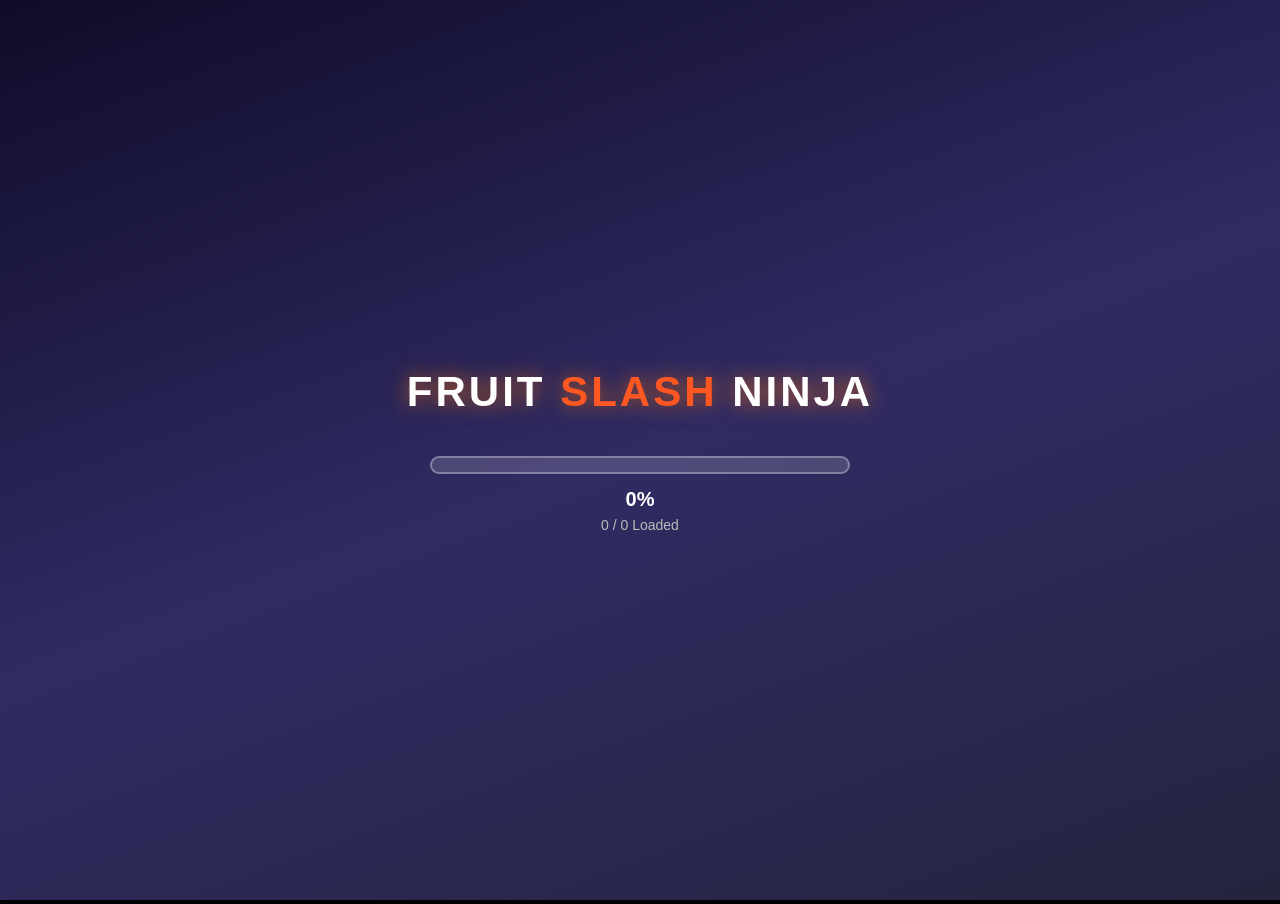
<file: index.html>
<!DOCTYPE html>
<html lang="en">
<head>
<meta charset="UTF-8">
<title>Fruit Slash Ninja</title>
<meta name="viewport" content="width=device-width, initial-scale=1, maximum-scale=1, user-scalable=no, viewport-fit=cover">
<link rel="stylesheet" href="style.css">
</head>
<body>

<canvas id="game-canvas"></canvas>

<!-- LOADING SCREEN -->
<div id="loading-screen" class="screen">
  <div class="loading-logo">FRUIT <span>SLASH</span> NINJA</div>
  <div class="loading-bar-bg"><div id="loading-progress-bar" class="loading-bar-fill"></div></div>
  <div id="loading-progress-text" class="loading-percent">0%</div>
  <div id="loading-count-text" class="loading-count">0 / 0 Loaded</div>
</div>

<!-- MAIN MENU -->
<div id="menu-screen" class="screen hidden">
  <div class="menu-title">FRUIT <span>SLASH</span> NINJA</div>
  <div class="menu-buttons">
    <button id="btn-play" class="menu-btn primary">PLAY</button>
    <button id="btn-shop" class="menu-btn">SHOP</button>
    <button id="btn-achievements" class="menu-btn">ACHIEVEMENTS</button>
    <button id="btn-settings" class="menu-btn">SETTINGS</button>
  </div>
</div>

<!-- SHOP -->
<div id="shop-screen" class="screen hidden">
  <div class="panel-header">
    <button id="shop-back" class="back-btn">&#8592;</button>
    <div class="panel-title">SHOP</div>
    <div id="shop-coins-text" class="panel-coins">0</div>
  </div>
  <div class="shop-tabs">
    <button id="shop-tab-swords" class="shop-tab active">SWORDS</button>
    <button id="shop-tab-backgrounds" class="shop-tab">BACKGROUNDS</button>
  </div>
  <div id="shop-items" class="shop-grid"></div>
</div>

<!-- ACHIEVEMENTS -->
<div id="achievements-screen" class="screen hidden">
  <div class="panel-header">
    <button id="achievements-back" class="back-btn">&#8592;</button>
    <div class="panel-title">ACHIEVEMENTS</div>
    <div></div>
  </div>
  <div id="achievements-list" class="achievements-list"></div>
</div>

<!-- SETTINGS -->
<div id="settings-screen" class="screen hidden">
  <div class="panel-header">
    <button id="settings-back" class="back-btn">&#8592;</button>
    <div class="panel-title">SETTINGS</div>
    <div></div>
  </div>
  <div class="settings-list">
    <div class="settings-row"><span>Sound</span><button id="toggle-sound" class="toggle-btn on">ON</button></div>
    <div class="settings-row"><span>Music</span><button id="toggle-music" class="toggle-btn on">ON</button></div>
    <div class="settings-row"><span>Vibration</span><button id="toggle-vibration" class="toggle-btn on">ON</button></div>
  </div>
</div>

<!-- HUD -->
<div id="hud-screen" class="screen hidden">
  <div class="hud-top-left">
    <div class="hud-score">SCORE: <span id="hud-score">0</span></div>
    <div class="hud-combo" id="hud-combo"></div>
  </div>
  <div class="hud-top-right">
    <div class="hud-coins">COINS: <span id="hud-coins">0</span></div>
    <div class="hud-lives" id="hud-lives">❤❤❤</div>
    <button id="btn-pause" class="pause-btn">II</button>
  </div>
</div>

<!-- PAUSE -->
<div id="pause-screen" class="screen hidden overlay">
  <div class="pause-panel">
    <div class="pause-title">PAUSED</div>
    <button id="pause-resume" class="menu-btn primary">RESUME</button>
    <button id="pause-restart" class="menu-btn">RESTART</button>
    <button id="pause-quit" class="menu-btn">QUIT</button>
  </div>
</div>

<!-- GAME OVER -->
<div id="gameover-screen" class="screen hidden overlay">
  <div class="gameover-panel">
    <div class="gameover-title">GAME OVER</div>
    <div class="gameover-stat">Final Score: <span id="gameover-final-score">0</span></div>
    <div class="gameover-stat">Best Score: <span id="gameover-best-score">0</span></div>
    <div class="gameover-stat">Coins Earned: <span id="gameover-coins-earned">0</span></div>
    <button id="gameover-again" class="menu-btn primary">PLAY AGAIN</button>
    <button id="gameover-menu" class="menu-btn">MAIN MENU</button>
  </div>
</div>

<!-- ACHIEVEMENT POPUP -->
<div id="achievement-popup" class="achievement-popup hidden">
  <div class="ach-popup-icon">★</div>
  <div class="ach-popup-text">
    <div class="ach-popup-title">ACHIEVEMENT UNLOCKED</div>
    <div class="ach-popup-name">Name</div>
    <div class="ach-popup-desc">Desc</div>
  </div>
</div>

<!-- LEVEL UP POPUP -->
<div id="levelup-popup" class="levelup-popup hidden">
  <div class="levelup-text">LEVEL UP!</div>
</div>

<script src="script.js"></script>
</body>
</html>
</file>
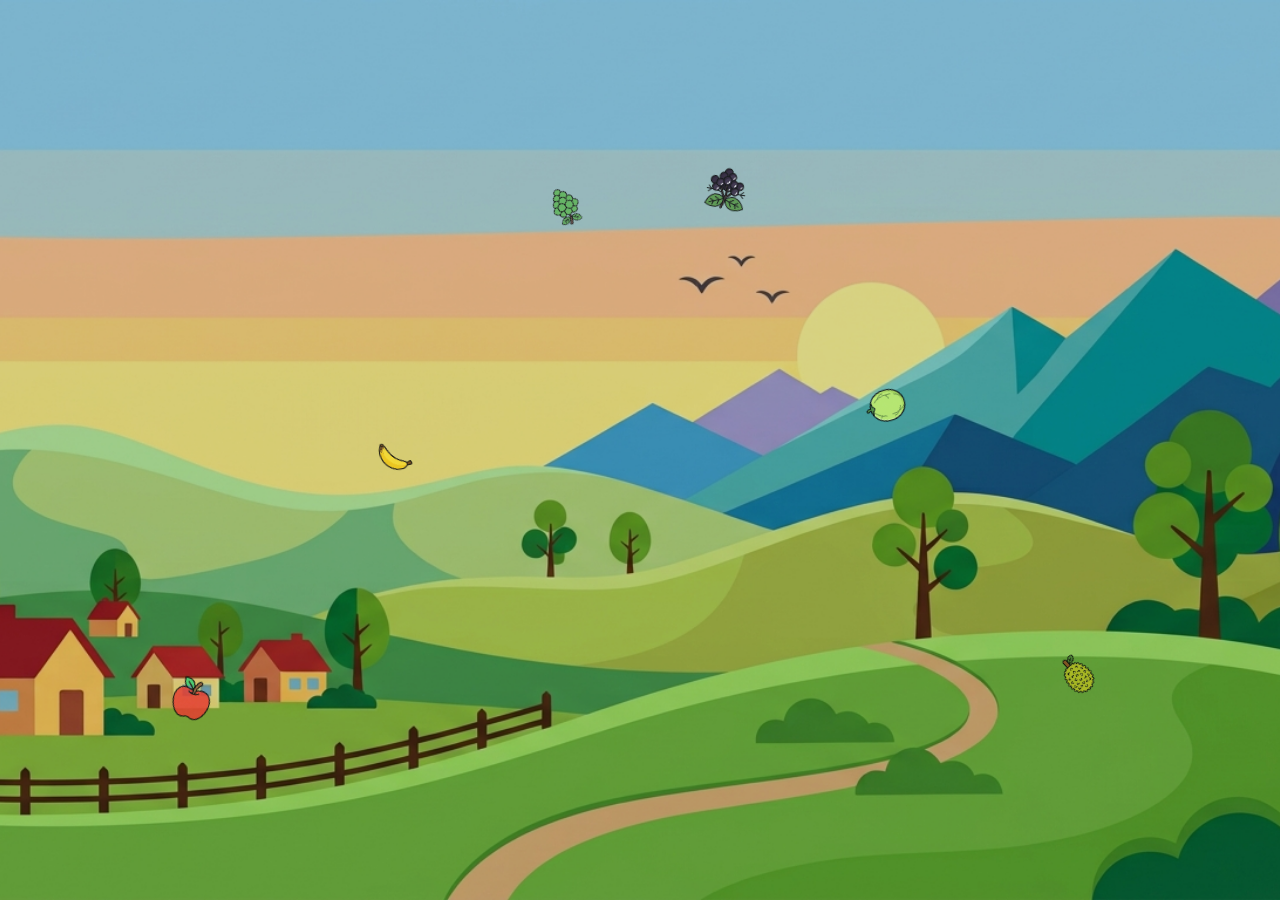
<file: gemini-code-1782960193787.html>
<!DOCTYPE html>
<html lang="en">
<head>
    <meta charset="UTF-8">
    <meta name="viewport" content="width=device-width, initial-scale=1.0, maximum-scale=1.0, user-scalable=no, viewport-fit=cover">
    <title>Fruit Cut Master</title>
    
    <meta name="theme-color" content="#121212">
    <meta name="apple-mobile-web-app-capable" content="yes">
    <meta name="apple-mobile-web-app-status-bar-style" content="black-translucent">
    <meta name="apple-mobile-web-app-title" content="Fruit Cut Master">
    <meta name="mobile-web-app-capable" content="yes">
    <link rel="manifest" href="manifest.json">
    
    <link rel="preconnect" href="https://api.crazygames.com">

    <link rel="stylesheet" href="style.css">

    <link rel="preload" as="image" href="assets/bg/morning.jpeg">
    <link rel="preload" as="image" href="assets/bg/evening.jpeg">
    <link rel="preload" as="image" href="assets/bg/evening02.jpeg">
    <link rel="preload" as="image" href="assets/bg/night.jpeg">
    <link rel="preload" as="image" href="assets/bg/ocean.jpeg">
    <link rel="preload" as="image" href="assets/bg/space.jpeg">
    <link rel="preload" as="image" href="assets/bg/golden.jpeg">
    <link rel="preload" as="image" href="assets/bg/minimal.jpeg">

    <link rel="preload" as="image" href="assets/fruites/apple.png">
    <link rel="preload" as="image" href="assets/fruites/banana.png">
    <link rel="preload" as="image" href="assets/fruites/grapes.png">
    <link rel="preload" as="image" href="assets/fruites/black_grapes.png">
    <link rel="preload" as="image" href="assets/fruites/green01.png">
    <link rel="preload" as="image" href="assets/fruites/jackfruite.png">
    <link rel="preload" as="image" href="assets/fruites/kiwi.png">
    <link rel="preload" as="image" href="assets/fruites/lemon.png">
    <link rel="preload" as="image" href="assets/fruites/muskmelon.png">
    <link rel="preload" as="image" href="assets/fruites/tomato.png">

    <link rel="preload" as="image" href="assets/special/apple.png">
    <link rel="preload" as="image" href="assets/special/banana.png">
    <link rel="preload" as="image" href="assets/special/coconut.png">
    <link rel="preload" as="image" href="assets/special/kiwi.png">
    <link rel="preload" as="image" href="assets/special/pear.png">
    <link rel="preload" as="image" href="assets/special/potato.png">
    <link rel="preload" as="image" href="assets/special/watermelon.png">

    <link rel="preload" as="image" href="assets/sword/clasic.png">
    <link rel="preload" as="image" href="assets/sword/fire.png">
    <link rel="preload" as="image" href="assets/sword/golden.png">
    <link rel="preload" as="image" href="assets/sword/rainbow.png">
    <link rel="preload" as="image" href="assets/sword/shadow.png">

    <link rel="preload" as="image" href="assets/splash/fire.png">
    <link rel="preload" as="image" href="assets/splash/electric.png">
    <link rel="preload" as="image" href="assets/splash/golden.png">
    <link rel="preload" as="image" href="assets/splash/ice.png">
    <link rel="preload" as="image" href="assets/splash/rainbow.png">

    <style>
        body, html {
            margin: 0;
            padding: 0;
            width: 100%;
            height: 100%;
            overflow: hidden;
            position: fixed;
            touch-action: none;
            -webkit-user-select: none;
            user-select: none;
            -webkit-touch-callout: none;
            -webkit-tap-highlight-color: transparent;
        }
        img {
            -webkit-user-drag: none;
            user-drag: none;
        }
        .hidden {
            display: none !important;
        }
    </style>
</head>
<body>

    <canvas id="game-canvas" width="100" height="100" oncontextmenu="return false;"></canvas>

    <div id="particle-layer" class="ui-layer"></div>
    <div id="effects-layer" class="ui-layer"></div>
    <div id="coin-animation-container" class="ui-layer"></div>

    <section id="loading-screen" class="screen-overlay">
        <div class="loading-wrapper">
            <div id="logo-container">
                <h1 class="game-logo">FRUIT CUT<br><span>MASTER</span></h1>
            </div>
            <div class="progress-container">
                <div id="progress-bar" style="width: 0%;"></div>
            </div>
            <div class="loading-stats">
                <span id="loading-percentage">0%</span>
                <span id="asset-count">0 / 35 Loaded</span>
            </div>
        </div>
    </section>

    <section id="main-menu" class="screen-overlay hidden">
        <div class="menu-wrapper">
            <h1 class="menu-title">FRUIT CUT MASTER</h1>
            <div class="menu-buttons">
                <button id="btn-start" class="btn btn-primary">PLAY GAME</button>
                <button id="btn-shop" class="btn btn-secondary">SHOP</button>
                <button id="btn-achievements" class="btn btn-secondary">ACHIEVEMENTS</button>
                <button id="btn-settings" class="btn btn-icon">SETTINGS</button>
            </div>
        </div>
    </section>

    <section id="gameplay-hud" class="ui-layer hidden">
        <div class="hud-top-left">
            <div class="hud-stat score-container">SCORE: <span id="hud-score">0</span></div>
            <div id="combo-container" class="combo-pop hidden">COMBO x<span id="hud-combo">0</span></div>
        </div>
        <div class="hud-top-right">
            <div class="hud-stat coin-counter">COINS: <span id="hud-coins">0</span></div>
            <div id="lives-container" class="lives-display">
                <div class="life-heart active" data-life="1"></div>
                <div class="life-heart active" data-life="2"></div>
                <div class="life-heart active" data-life="3"></div>
            </div>
            <button id="btn-pause" class="btn-pause-hud">||</button>
        </div>
    </section>

    <div id="modal-shop" class="modal-overlay hidden">
        <div class="modal-content">
            <button id="btn-close-shop" class="btn-close">&times;</button>
            <h2>DOJO SHOP</h2>
            <div class="shop-tabs">
                <button class="tab-btn active" data-tab="swords">SWORDS</button>
                <button class="tab-btn" data-tab="backgrounds">BACKGROUNDS</button>
            </div>
            <div class="shop-grid" id="shop-items-container">
                </div>
        </div>
    </div>

    <div id="modal-achievements" class="modal-overlay hidden">
        <div class="modal-content">
            <button id="btn-close-achievements" class="btn-close">&times;</button>
            <h2>ACHIEVEMENTS</h2>
            <div class="achievements-list" id="achievements-container">
                </div>
        </div>
    </div>

    <div id="modal-settings" class="modal-overlay hidden">
        <div class="modal-content text-center">
            <button id="btn-close-settings" class="btn-close">&times;</button>
            <h2>SETTINGS</h2>
            <div class="settings-options">
                <div class="setting-row">
                    <label for="setting-sound">SOUND FX</label>
                    <input type="checkbox" id="setting-sound" checked>
                </div>
                <div class="setting-row">
                    <label for="setting-music">MUSIC</label>
                    <input type="checkbox" id="setting-music" checked>
                </div>
                <div class="setting-row">
                    <label for="setting-vibration">VIBRATION</label>
                    <input type="checkbox" id="setting-vibration" checked>
                </div>
            </div>
        </div>
    </div>

    <section id="pause-menu" class="screen-overlay hidden">
        <div class="menu-wrapper card-layout">
            <h2>GAME PAUSED</h2>
            <div class="menu-buttons vertical">
                <button id="btn-resume" class="btn btn-primary">RESUME</button>
                <button id="btn-restart-pause" class="btn btn-secondary">RESTART</button>
                <button id="btn-quit-pause" class="btn btn-danger">QUIT TO MENU</button>
            </div>
        </div>
    </section>

    <section id="game-over-menu" class="screen-overlay hidden">
        <div class="menu-wrapper card-layout">
            <h1 class="game-over-title">GAME OVER</h1>
            <div class="game-over-stats">
                <p>FINAL SCORE: <span id="final-score">0</span></p>
                <p>BEST SCORE: <span id="best-score">0</span></p>
                <p>COINS EARNED: <span id="earned-coins">0</span></p>
            </div>
            <div class="menu-buttons vertical">
                <button id="btn-retry" class="btn btn-primary">PLAY AGAIN</button>
                <button id="btn-quit-gameover" class="btn btn-secondary">MAIN MENU</button>
            </div>
        </div>
    </section>

    <div id="notification-container" class="toast-layer"></div>
    <div id="achievement-popup-container" class="toast-layer"></div>
    <div id="level-up-popup-container" class="toast-layer"></div>

    <script src="https://api.crazygames.com/v2/crazygames-sdk.js"></script>

    <script src="game.js" defer></script>
</body>
</html>
</file>
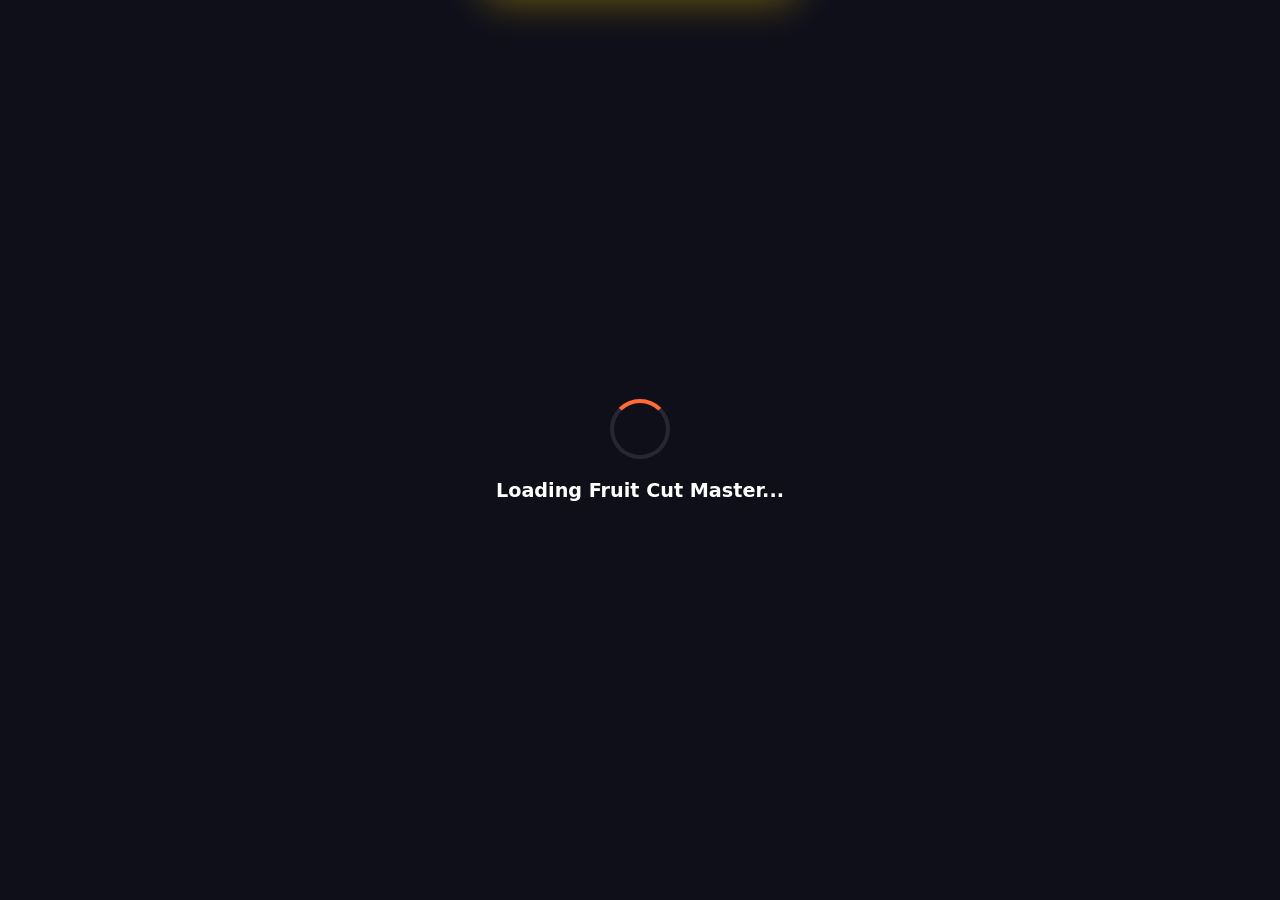
<file: online_viewer_net (2).html>
<!DOCTYPE html>
<html lang="en">
<head>
<meta charset="UTF-8">
<meta name="viewport" content="width=device-width, initial-scale=1.0, user-scalable=no, maximum-scale=1.0">
<title>Fruit Cut Master</title>
<style>
/* ==========================================
   CUSTOM ASSET SECTION
   Replace your PNG/JPG files here
========================================== */
:root {
  --primary: #FF6B35;
  --secondary: #FFD23F;
  --accent: #EE4266;
  --dark: #1A1A2E;
  --darker: #0F0F1A;
  --glass: rgba(255,255,255,0.1);
  --glass-border: rgba(255,255,255,0.2);
  --success: #06D6A0;
  --danger: #EF476F;
  --info: #118AB2;
  --gold: #FFD700;
  --diamond: #00D4FF;
  --rainbow: linear-gradient(90deg, #FF0000, #FF7F00, #FFFF00, #00FF00, #0000FF, #4B0082, #9400D3);
}

* {
  margin: 0; padding: 0; box-sizing: border-box;
  -webkit-tap-highlight-color: transparent;
  user-select: none;
  -webkit-user-select: none;
}

body {
  font-family: 'Segoe UI', system-ui, -apple-system, sans-serif;
  background: var(--darker);
  overflow: hidden;
  width: 100vw;
  height: 100vh;
  touch-action: none;
}

#gameCanvas {
  position: fixed;
  top: 0; left: 0;
  width: 100%; height: 100%;
  z-index: 1;
}

/* Screens */
.screen {
  position: fixed;
  top: 0; left: 0;
  width: 100%; height: 100%;
  z-index: 10;
  display: none;
  flex-direction: column;
  align-items: center;
  justify-content: center;
  padding: 20px;
  overflow-y: auto;
}

.screen.active { display: flex; }

/* Menu Background */
#mainMenu {
  background: linear-gradient(135deg, #1A1A2E 0%, #16213E 50%, #0F3460 100%);
}

/* Floating particles background */
.particles-bg {
  position: fixed;
  top: 0; left: 0;
  width: 100%; height: 100%;
  pointer-events: none;
  z-index: 0;
  overflow: hidden;
}

.particle {
  position: absolute;
  border-radius: 50%;
  animation: floatUp linear infinite;
  opacity: 0.3;
}

@keyframes floatUp {
  0% { transform: translateY(100vh) rotate(0deg); opacity: 0; }
  10% { opacity: 0.3; }
  90% { opacity: 0.3; }
  100% { transform: translateY(-100px) rotate(720deg); opacity: 0; }
}

/* Logo */
.logo-container {
  text-align: center;
  margin-bottom: 30px;
  animation: logoFloat 3s ease-in-out infinite;
}

@keyframes logoFloat {
  0%, 100% { transform: translateY(0); }
  50% { transform: translateY(-10px); }
}

.logo-text {
  font-size: 3em;
  font-weight: 900;
  background: linear-gradient(135deg, var(--primary), var(--secondary), var(--accent));
  -webkit-background-clip: text;
  -webkit-text-fill-color: transparent;
  background-clip: text;
  text-shadow: none;
  filter: drop-shadow(0 4px 8px rgba(0,0,0,0.3));
  letter-spacing: -1px;
}

.logo-subtitle {
  font-size: 1.2em;
  color: rgba(255,255,255,0.7);
  margin-top: 5px;
  font-weight: 600;
  letter-spacing: 3px;
  text-transform: uppercase;
}

/* Glassmorphism Cards */
.glass-card {
  background: var(--glass);
  backdrop-filter: blur(20px);
  -webkit-backdrop-filter: blur(20px);
  border: 1px solid var(--glass-border);
  border-radius: 20px;
  padding: 20px;
  width: 100%;
  max-width: 400px;
  margin-bottom: 15px;
  transition: all 0.3s ease;
}

.glass-card:hover {
  background: rgba(255,255,255,0.15);
  transform: translateY(-2px);
  box-shadow: 0 10px 40px rgba(0,0,0,0.3);
}

/* Buttons */
.btn {
  display: flex;
  align-items: center;
  justify-content: center;
  gap: 12px;
  width: 100%;
  max-width: 350px;
  padding: 16px 30px;
  border: none;
  border-radius: 16px;
  font-size: 1.1em;
  font-weight: 700;
  cursor: pointer;
  transition: all 0.2s ease;
  position: relative;
  overflow: hidden;
  text-transform: uppercase;
  letter-spacing: 1px;
  margin-bottom: 12px;
}

.btn::before {
  content: '';
  position: absolute;
  top: 0; left: -100%;
  width: 100%; height: 100%;
  background: linear-gradient(90deg, transparent, rgba(255,255,255,0.2), transparent);
  transition: left 0.5s;
}

.btn:hover::before { left: 100%; }

.btn:active {
  transform: scale(0.95);
}

.btn-primary {
  background: linear-gradient(135deg, var(--primary), #FF8C42);
  color: white;
  box-shadow: 0 6px 20px rgba(255,107,53,0.4);
}

.btn-primary:hover {
  box-shadow: 0 8px 30px rgba(255,107,53,0.6);
  transform: translateY(-2px);
}

.btn-secondary {
  background: linear-gradient(135deg, var(--info), #0EA5E9);
  color: white;
  box-shadow: 0 6px 20px rgba(17,138,178,0.4);
}

.btn-success {
  background: linear-gradient(135deg, var(--success), #10B981);
  color: white;
  box-shadow: 0 6px 20px rgba(6,214,160,0.4);
}

.btn-warning {
  background: linear-gradient(135deg, var(--secondary), #F59E0B);
  color: var(--dark);
  box-shadow: 0 6px 20px rgba(255,210,63,0.4);
}

.btn-danger {
  background: linear-gradient(135deg, var(--danger), #DC2626);
  color: white;
  box-shadow: 0 6px 20px rgba(239,71,111,0.4);
}

.btn-gold {
  background: linear-gradient(135deg, #FFD700, #FFA500);
  color: var(--dark);
  box-shadow: 0 6px 20px rgba(255,215,0,0.4);
}

.btn-icon {
  font-size: 1.4em;
}

/* HUD */
#hud {
  position: fixed;
  top: 0; left: 0;
  width: 100%;
  padding: 15px 20px;
  display: none;
  justify-content: space-between;
  align-items: flex-start;
  z-index: 20;
  pointer-events: none;
}

#hud.active { display: flex; }

.hud-item {
  background: rgba(0,0,0,0.6);
  backdrop-filter: blur(10px);
  border-radius: 12px;
  padding: 8px 16px;
  color: white;
  font-weight: 700;
  font-size: 1em;
  display: flex;
  align-items: center;
  gap: 8px;
  pointer-events: auto;
}

.hud-left, .hud-right {
  display: flex;
  flex-direction: column;
  gap: 8px;
}

.hud-center {
  text-align: center;
}

.hud-score {
  font-size: 2em;
  font-weight: 900;
  color: var(--secondary);
  text-shadow: 0 2px 10px rgba(255,210,63,0.5);
}

.hud-combo {
  font-size: 1.2em;
  color: var(--accent);
  font-weight: 700;
  animation: comboPulse 0.3s ease;
}

@keyframes comboPulse {
  0% { transform: scale(1.5); }
  100% { transform: scale(1); }
}

.lives-display {
  display: flex;
  gap: 4px;
}

.heart {
  font-size: 1.3em;
  transition: all 0.3s;
}

.heart.lost {
  opacity: 0.3;
  transform: scale(0.8);
}

/* Pause Button */
#pauseBtn {
  position: fixed;
  top: 15px;
  right: 15px;
  width: 44px; height: 44px;
  background: rgba(0,0,0,0.6);
  border: 2px solid rgba(255,255,255,0.3);
  border-radius: 12px;
  color: white;
  font-size: 1.3em;
  cursor: pointer;
  z-index: 25;
  display: none;
  align-items: center;
  justify-content: center;
  transition: all 0.2s;
}

#pauseBtn.active { display: flex; }
#pauseBtn:hover { background: rgba(0,0,0,0.8); transform: scale(1.1); }

/* Combo Popup */
.combo-popup {
  position: fixed;
  top: 50%;
  left: 50%;
  transform: translate(-50%, -50%);
  font-size: 3em;
  font-weight: 900;
  color: var(--secondary);
  text-shadow: 0 0 20px rgba(255,210,63,0.8), 0 4px 8px rgba(0,0,0,0.5);
  z-index: 30;
  pointer-events: none;
  animation: comboAnim 1s ease-out forwards;
}

@keyframes comboAnim {
  0% { transform: translate(-50%, -50%) scale(0.5); opacity: 0; }
  20% { transform: translate(-50%, -50%) scale(1.3); opacity: 1; }
  100% { transform: translate(-50%, -80%) scale(1); opacity: 0; }
}

/* Evolution Popup */
.evolution-popup {
  position: fixed;
  top: 0; left: 0;
  width: 100%; height: 100%;
  background: rgba(0,0,0,0.8);
  display: flex;
  flex-direction: column;
  align-items: center;
  justify-content: center;
  z-index: 50;
  animation: fadeIn 0.5s;
}

@keyframes fadeIn {
  from { opacity: 0; }
  to { opacity: 1; }
}

.evolution-title {
  font-size: 2.5em;
  font-weight: 900;
  background: var(--rainbow);
  -webkit-background-clip: text;
  -webkit-text-fill-color: transparent;
  background-clip: text;
  margin-bottom: 20px;
  animation: rainbowShift 2s linear infinite;
  background-size: 200% 100%;
}

@keyframes rainbowShift {
  0% { background-position: 0% 50%; }
  100% { background-position: 200% 50%; }
}

/* Game Over Screen */
#gameOverScreen {
  background: rgba(0,0,0,0.9);
  backdrop-filter: blur(10px);
}

.game-over-card {
  background: linear-gradient(135deg, rgba(255,107,53,0.2), rgba(238,66,102,0.2));
  border: 2px solid var(--accent);
  border-radius: 24px;
  padding: 30px;
  text-align: center;
  max-width: 380px;
  width: 100%;
  animation: slideUp 0.5s ease;
}

@keyframes slideUp {
  from { transform: translateY(50px); opacity: 0; }
  to { transform: translateY(0); opacity: 1; }
}

.game-over-title {
  font-size: 2.5em;
  font-weight: 900;
  color: var(--accent);
  margin-bottom: 20px;
}

.stat-row {
  display: flex;
  justify-content: space-between;
  padding: 10px 0;
  border-bottom: 1px solid rgba(255,255,255,0.1);
  color: white;
}

.stat-label { color: rgba(255,255,255,0.7); }
.stat-value { font-weight: 700; color: var(--secondary); }

/* Shop */
.shop-tabs {
  display: flex;
  gap: 8px;
  margin-bottom: 20px;
  flex-wrap: wrap;
  justify-content: center;
}

.shop-tab {
  padding: 10px 20px;
  border-radius: 12px;
  background: var(--glass);
  border: 1px solid var(--glass-border);
  color: white;
  font-weight: 600;
  cursor: pointer;
  transition: all 0.2s;
}

.shop-tab.active {
  background: var(--primary);
  border-color: var(--primary);
}

.shop-grid {
  display: grid;
  grid-template-columns: repeat(auto-fill, minmax(150px, 1fr));
  gap: 12px;
  width: 100%;
  max-width: 500px;
  max-height: 50vh;
  overflow-y: auto;
  padding: 10px;
}

.shop-item {
  background: var(--glass);
  border: 2px solid var(--glass-border);
  border-radius: 16px;
  padding: 15px;
  text-align: center;
  cursor: pointer;
  transition: all 0.2s;
}

.shop-item:hover { transform: translateY(-3px); border-color: var(--primary); }
.shop-item.owned { border-color: var(--success); }
.shop-item.equipped { border-color: var(--gold); box-shadow: 0 0 15px rgba(255,215,0,0.3); }

.shop-item-icon { font-size: 2.5em; margin-bottom: 8px; }
.shop-item-name { color: white; font-weight: 700; font-size: 0.9em; margin-bottom: 5px; }
.shop-item-price { color: var(--secondary); font-weight: 700; }

/* Achievements */
.achievements-list {
  width: 100%;
  max-width: 500px;
  max-height: 60vh;
  overflow-y: auto;
  padding: 10px;
}

.achievement-item {
  background: var(--glass);
  border: 1px solid var(--glass-border);
  border-radius: 14px;
  padding: 14px;
  margin-bottom: 10px;
  display: flex;
  align-items: center;
  gap: 12px;
  transition: all 0.2s;
}

.achievement-item.unlocked {
  border-color: var(--gold);
  background: rgba(255,215,0,0.1);
}

.achievement-item.locked { opacity: 0.6; }

.achievement-icon {
  font-size: 2em;
  width: 50px;
  text-align: center;
}

.achievement-info { flex: 1; }
.achievement-name { color: white; font-weight: 700; font-size: 0.95em; }
.achievement-desc { color: rgba(255,255,255,0.6); font-size: 0.8em; margin-top: 3px; }
.achievement-progress { color: var(--secondary); font-size: 0.75em; margin-top: 3px; }

/* Daily Rewards */
.daily-grid {
  display: grid;
  grid-template-columns: repeat(7, 1fr);
  gap: 8px;
  width: 100%;
  max-width: 500px;
  margin: 20px 0;
}

.daily-day {
  background: var(--glass);
  border: 2px solid var(--glass-border);
  border-radius: 12px;
  padding: 10px 5px;
  text-align: center;
  transition: all 0.2s;
}

.daily-day.claimed { border-color: var(--success); background: rgba(6,214,160,0.2); }
.daily-day.today { border-color: var(--gold); background: rgba(255,215,0,0.2); animation: pulse 2s infinite; }
.daily-day.locked { opacity: 0.5; }

@keyframes pulse {
  0%, 100% { box-shadow: 0 0 0 0 rgba(255,215,0,0.4); }
  50% { box-shadow: 0 0 0 8px rgba(255,215,0,0); }
}

.daily-day-num { font-size: 0.7em; color: rgba(255,255,255,0.6); }
.daily-day-reward { font-size: 1.5em; margin: 5px 0; }
.daily-day-coins { font-size: 0.7em; color: var(--secondary); font-weight: 700; }

/* Leaderboard */
.leaderboard-list {
  width: 100%;
  max-width: 400px;
}

.leaderboard-item {
  display: flex;
  align-items: center;
  gap: 12px;
  padding: 12px 16px;
  background: var(--glass);
  border-radius: 12px;
  margin-bottom: 8px;
  color: white;
}

.leaderboard-rank {
  font-size: 1.3em;
  font-weight: 900;
  width: 35px;
  text-align: center;
}

.leaderboard-rank.gold { color: var(--gold); }
.leaderboard-rank.silver { color: #C0C0C0; }
.leaderboard-rank.bronze { color: #CD7F32; }

.leaderboard-name { flex: 1; font-weight: 600; }
.leaderboard-score { color: var(--secondary); font-weight: 700; }

/* Settings */
.settings-list {
  width: 100%;
  max-width: 400px;
}

.setting-item {
  display: flex;
  justify-content: space-between;
  align-items: center;
  padding: 16px;
  background: var(--glass);
  border-radius: 14px;
  margin-bottom: 10px;
  color: white;
}

.setting-label { font-weight: 600; }

.toggle {
  width: 50px; height: 28px;
  background: rgba(255,255,255,0.2);
  border-radius: 14px;
  position: relative;
  cursor: pointer;
  transition: background 0.3s;
}

.toggle.on { background: var(--success); }

.toggle::after {
  content: '';
  position: absolute;
  width: 22px; height: 22px;
  background: white;
  border-radius: 50%;
  top: 3px; left: 3px;
  transition: transform 0.3s;
}

.toggle.on::after { transform: translateX(22px); }

.slider-container {
  display: flex;
  align-items: center;
  gap: 10px;
}

.slider {
  width: 100px;
  height: 6px;
  -webkit-appearance: none;
  appearance: none;
  background: rgba(255,255,255,0.2);
  border-radius: 3px;
  outline: none;
}

.slider::-webkit-slider-thumb {
  -webkit-appearance: none;
  width: 18px; height: 18px;
  background: var(--primary);
  border-radius: 50%;
  cursor: pointer;
}

/* Mode Select */
.mode-grid {
  display: grid;
  grid-template-columns: repeat(2, 1fr);
  gap: 12px;
  width: 100%;
  max-width: 400px;
}

.mode-card {
  background: var(--glass);
  border: 2px solid var(--glass-border);
  border-radius: 18px;
  padding: 20px 15px;
  text-align: center;
  cursor: pointer;
  transition: all 0.3s;
}

.mode-card:hover {
  transform: translateY(-5px);
  border-color: var(--primary);
  box-shadow: 0 10px 30px rgba(255,107,53,0.3);
}

.mode-icon { font-size: 2.5em; margin-bottom: 8px; }
.mode-name { color: white; font-weight: 700; font-size: 1em; }
.mode-desc { color: rgba(255,255,255,0.6); font-size: 0.75em; margin-top: 4px; }

/* Back Button */
.back-btn {
  position: absolute;
  top: 20px; left: 20px;
  background: var(--glass);
  border: 1px solid var(--glass-border);
  border-radius: 12px;
  padding: 10px 16px;
  color: white;
  font-weight: 600;
  cursor: pointer;
  display: flex;
  align-items: center;
  gap: 6px;
  transition: all 0.2s;
  z-index: 100;
}

.back-btn:hover { background: rgba(255,255,255,0.2); }

/* Screen Title */
.screen-title {
  font-size: 2em;
  font-weight: 900;
  color: white;
  margin-bottom: 20px;
  text-align: center;
}

/* Coins Display */
.coins-display {
  display: flex;
  align-items: center;
  gap: 8px;
  background: rgba(255,215,0,0.2);
  border: 1px solid rgba(255,215,0,0.4);
  border-radius: 12px;
  padding: 8px 16px;
  color: var(--gold);
  font-weight: 700;
  font-size: 1.1em;
}

/* Toast Notification */
.toast {
  position: fixed;
  bottom: 30px;
  left: 50%;
  transform: translateX(-50%) translateY(100px);
  background: rgba(0,0,0,0.9);
  border: 1px solid var(--glass-border);
  border-radius: 14px;
  padding: 14px 24px;
  color: white;
  font-weight: 600;
  z-index: 1000;
  transition: transform 0.4s ease;
  display: flex;
  align-items: center;
  gap: 10px;
  max-width: 90%;
}

.toast.show { transform: translateX(-50%) translateY(0); }
.toast.success { border-color: var(--success); }
.toast.error { border-color: var(--danger); }

/* Scrollbar */
::-webkit-scrollbar { width: 6px; }
::-webkit-scrollbar-track { background: transparent; }
::-webkit-scrollbar-thumb { background: rgba(255,255,255,0.2); border-radius: 3px; }

/* Responsive */
@media (max-width: 480px) {
  .logo-text { font-size: 2.2em; }
  .btn { padding: 14px 24px; font-size: 1em; }
  .daily-grid { grid-template-columns: repeat(7, 1fr); gap: 4px; }
  .mode-grid { grid-template-columns: 1fr; }
  .shop-grid { grid-template-columns: repeat(2, 1fr); }
}

/* Loading Screen */
#loadingScreen {
  background: var(--darker);
  z-index: 1000;
}

.loading-spinner {
  width: 60px; height: 60px;
  border: 4px solid rgba(255,255,255,0.1);
  border-top-color: var(--primary);
  border-radius: 50%;
  animation: spin 1s linear infinite;
}

@keyframes spin { to { transform: rotate(360deg); } }

.loading-text {
  color: white;
  font-size: 1.2em;
  font-weight: 600;
  margin-top: 20px;
}

/* Achievement Unlock Animation */
.achievement-unlock {
  position: fixed;
  top: 20px;
  left: 50%;
  transform: translateX(-50%) translateY(-100px);
  background: linear-gradient(135deg, rgba(255,215,0,0.9), rgba(255,165,0,0.9));
  border-radius: 16px;
  padding: 16px 24px;
  display: flex;
  align-items: center;
  gap: 12px;
  z-index: 1000;
  transition: transform 0.5s ease;
  box-shadow: 0 10px 40px rgba(255,215,0,0.4);
}

.achievement-unlock.show { transform: translateX(-50%) translateY(0); }
.achievement-unlock-icon { font-size: 2em; }
.achievement-unlock-text { color: var(--dark); font-weight: 700; }
.achievement-unlock-name { color: var(--dark); font-weight: 900; font-size: 1.1em; }
</style>
</head>
<body>

<!-- Loading Screen -->
<div id="loadingScreen" class="screen active">
  <div class="loading-spinner"></div>
  <div class="loading-text">Loading Fruit Cut Master...</div>
</div>

<!-- Background Particles -->
<div class="particles-bg" id="particlesBg"></div>

<!-- Game Canvas -->
<canvas id="gameCanvas"></canvas>

<!-- HUD -->
<div id="hud">
  <div class="hud-left">
    <div class="hud-item">
      <span>🪙</span>
      <span id="hudCoins">0</span>
    </div>
    <div class="hud-item lives-display" id="hudLives">
      <span class="heart">❤️</span>
      <span class="heart">❤️</span>
      <span class="heart">❤️</span>
    </div>
  </div>
  <div class="hud-center">
    <div class="hud-score" id="hudScore">0</div>
    <div class="hud-combo" id="hudCombo"></div>
  </div>
  <div class="hud-right">
    <div class="hud-item">
      <span>⏱</span>
      <span id="hudTime">60</span>
    </div>
    <div class="hud-item">
      <span>📊</span>
      <span id="hudLevel">1</span>
    </div>
  </div>
</div>

<!-- Pause Button -->
<button id="pauseBtn" onclick="Game.togglePause()">⏸</button>

<!-- Main Menu -->
<div id="mainMenu" class="screen">
  <div class="logo-container">
    <div class="logo-text">Fruit Cut Master</div>
    <div class="logo-subtitle">Slice, Evolve, Conquer!</div>
  </div>
  
  <div class="coins-display" style="margin-bottom: 20px;">
    <span>🪙</span>
    <span id="menuCoins">0</span>
  </div>

  <button class="btn btn-primary" onclick="Game.showScreen('modeSelect')">
    <span class="btn-icon">▶</span> Play
  </button>
  <button class="btn btn-warning" onclick="Game.showScreen('shop')">
    <span class="btn-icon">🛒</span> Shop
  </button>
  <button class="btn btn-secondary" onclick="Game.showScreen('achievements')">
    <span class="btn-icon">🏆</span> Achievements
  </button>
  <button class="btn btn-success" onclick="Game.showScreen('dailyRewards')">
    <span class="btn-icon">🎁</span> Daily Rewards
  </button>
  <button class="btn btn-gold" onclick="Game.showScreen('leaderboard')">
    <span class="btn-icon">📊</span> Leaderboard
  </button>
  <button class="btn btn-danger" onclick="Game.showScreen('settings')">
    <span class="btn-icon">⚙</span> Settings
  </button>
</div>

<!-- Mode Select -->
<div id="modeSelect" class="screen">
  <button class="back-btn" onclick="Game.showScreen('mainMenu')">← Back</button>
  <div class="screen-title">Select Mode</div>
  <div class="mode-grid">
    <div class="mode-card" onclick="Game.startGame('classic')">
      <div class="mode-icon">🍎</div>
      <div class="mode-name">Classic</div>
      <div class="mode-desc">3 Lives, survive!</div>
    </div>
    <div class="mode-card" onclick="Game.startGame('arcade')">
      <div class="mode-icon">⏱</div>
      <div class="mode-name">Arcade</div>
      <div class="mode-desc">60 Seconds, max score!</div>
    </div>
    <div class="mode-card" onclick="Game.startGame('zen')">
      <div class="mode-icon">🧘</div>
      <div class="mode-name">Zen</div>
      <div class="mode-desc">No bombs, relax!</div>
    </div>
    <div class="mode-card" onclick="Game.startGame('boss')">
      <div class="mode-icon">🐉</div>
      <div class="mode-name">Boss Rush</div>
      <div class="mode-desc">Defeat the King!</div>
    </div>
  </div>
</div>

<!-- Shop -->
<div id="shop" class="screen">
  <button class="back-btn" onclick="Game.showScreen('mainMenu')">← Back</button>
  <div class="screen-title">🛒 Shop</div>
  <div class="coins-display" style="margin-bottom: 15px;">
    <span>🪙</span>
    <span id="shopCoins">0</span>
  </div>
  <div class="shop-tabs">
    <div class="shop-tab active" onclick="Game.switchShopTab('blades')">🔪 Blades</div>
    <div class="shop-tab" onclick="Game.switchShopTab('worlds')">🌍 Worlds</div>
    <div class="shop-tab" onclick="Game.switchShopTab('effects')">✨ Effects</div>
    <div class="shop-tab" onclick="Game.switchShopTab('cosmetics')">🎨 Cosmetics</div>
  </div>
  <div class="shop-grid" id="shopGrid"></div>
</div>

<!-- Achievements -->
<div id="achievements" class="screen">
  <button class="back-btn" onclick="Game.showScreen('mainMenu')">← Back</button>
  <div class="screen-title">🏆 Achievements</div>
  <div class="glass-card" style="text-align:center; margin-bottom:15px;">
    <span id="achievementCount" style="color:var(--secondary); font-weight:700; font-size:1.2em;">0 / 50 Unlocked</span>
  </div>
  <div class="achievements-list" id="achievementsList"></div>
</div>

<!-- Daily Rewards -->
<div id="dailyRewards" class="screen">
  <button class="back-btn" onclick="Game.showScreen('mainMenu')">← Back</button>
  <div class="screen-title">🎁 Daily Rewards</div>
  <div class="glass-card" style="text-align:center;">
    <p style="color:rgba(255,255,255,0.8); margin-bottom:15px;">Come back every day for more coins!</p>
    <div class="daily-grid" id="dailyGrid"></div>
    <button class="btn btn-gold" id="claimRewardBtn" onclick="Game.claimDailyReward()" style="margin-top:15px;">
      🎁 Claim Reward
    </button>
  </div>
</div>

<!-- Leaderboard -->
<div id="leaderboard" class="screen">
  <button class="back-btn" onclick="Game.showScreen('mainMenu')">← Back</button>
  <div class="screen-title">📊 Leaderboard</div>
  <div class="leaderboard-list" id="leaderboardList"></div>
</div>

<!-- Settings -->
<div id="settings" class="screen">
  <button class="back-btn" onclick="Game.showScreen('mainMenu')">← Back</button>
  <div class="screen-title">⚙ Settings</div>
  <div class="settings-list">
    <div class="setting-item">
      <span class="setting-label">🔊 Sound Effects</span>
      <div class="toggle on" id="toggleSfx" onclick="Game.toggleSetting('sfx')"></div>
    </div>
    <div class="setting-item">
      <span class="setting-label">🎵 Music</span>
      <div class="toggle on" id="toggleMusic" onclick="Game.toggleSetting('music')"></div>
    </div>
    <div class="setting-item">
      <span class="setting-label">📳 Screen Shake</span>
      <div class="toggle on" id="toggleShake" onclick="Game.toggleSetting('shake')"></div>
    </div>
    <div class="setting-item">
      <span class="setting-label">✨ Particles</span>
      <div class="toggle on" id="toggleParticles" onclick="Game.toggleSetting('particles')"></div>
    </div>
    <div class="setting-item">
      <span class="setting-label">🎯 Show Tutorial</span>
      <div class="toggle" id="toggleTutorial" onclick="Game.toggleSetting('tutorial')"></div>
    </div>
    <div class="setting-item" style="cursor:pointer;" onclick="Game.resetData()">
      <span class="setting-label" style="color:var(--danger);">🗑 Reset All Data</span>
    </div>
  </div>
</div>

<!-- Game Over -->
<div id="gameOverScreen" class="screen">
  <div class="game-over-card">
    <div class="game-over-title">Game Over</div>
    <div class="stat-row">
      <span class="stat-label">Final Score</span>
      <span class="stat-value" id="goScore">0</span>
    </div>
    <div class="stat-row">
      <span class="stat-label">Best Combo</span>
      <span class="stat-value" id="goCombo">0</span>
    </div>
    <div class="stat-row">
      <span class="stat-label">Fruits Sliced</span>
      <span class="stat-value" id="goFruits">0</span>
    </div>
    <div class="stat-row">
      <span class="stat-label">Coins Earned</span>
      <span class="stat-value" id="goCoins">0</span>
    </div>
    <div class="stat-row">
      <span class="stat-label">Mode</span>
      <span class="stat-value" id="goMode">Classic</span>
    </div>
    <button class="btn btn-primary" onclick="Game.restartGame()" style="margin-top:20px;">
      🔄 Play Again
    </button>
    <button class="btn btn-secondary" onclick="Game.showScreen('mainMenu')">
      🏠 Main Menu
    </button>
  </div>
</div>

<!-- Pause Screen -->
<div id="pauseScreen" class="screen">
  <div class="game-over-card">
    <div class="game-over-title" style="color:var(--info);">⏸ Paused</div>
    <button class="btn btn-primary" onclick="Game.togglePause()" style="margin-top:15px;">
      ▶ Resume
    </button>
    <button class="btn btn-warning" onclick="Game.restartGame()">
      🔄 Restart
    </button>
    <button class="btn btn-danger" onclick="Game.quitToMenu()">
      🏠 Main Menu
    </button>
  </div>
</div>

<!-- Toast -->
<div class="toast" id="toast"></div>

<!-- Achievement Unlock Popup -->
<div class="achievement-unlock" id="achievementUnlock">
  <div class="achievement-unlock-icon">🏆</div>
  <div>
    <div class="achievement-unlock-text">Achievement Unlocked!</div>
    <div class="achievement-unlock-name" id="achievementUnlockName"></div>
  </div>
</div>

<script>
/* =========================
   ASSET CONFIGURATION
   Replace your assets here
========================= */
const ASSETS = {
  logo: null,
  startButton: null,
  menuBackground: null,
  
  apple: null,
  banana: null,
  orange: null,
  watermelon: null,
  pineapple: null,
  strawberry: null,
  kiwi: null,
  
  goldenFruit: null,
  diamondFruit: null,
  rainbowFruit: null,
  
  bomb: null,
  
  slashEffect: null,
  juiceSplash: null,
  
  achievementIcon: null,
  pauseButton: null,
  gameOverPanel: null,
  
  bladeDefault: null,
  bladeFire: null,
  bladeIce: null,
  bladeRainbow: null,
  
  bgDefault: null,
  bgNight: null,
  bgSunset: null,
  bgSpace: null
};

/* ==========================================
   GAME ENGINE
========================================== */
const Game = {
  canvas: null,
  ctx: null,
  width: 0,
  height: 0,
  
  state: 'menu',
  mode: 'classic',
  
  score: 0,
  coins: 0,
  lives: 3,
  maxLives: 3,
  combo: 0,
  bestCombo: 0,
  fruitsSliced: 0,
  coinsEarned: 0,
  level: 1,
  timeLeft: 60,
  
  fruits: [],
  particles: [],
  slashTrail: [],
  floatingTexts: [],
  
  isMouseDown: false,
  lastMouseX: 0,
  lastMouseY: 0,
  mouseSpeed: 0,
  
  lastTime: 0,
  spawnTimer: 0,
  gameTimer: 0,
  slowMotion: false,
  slowMotionTimer: 0,
  
  settings: {
    sfx: true,
    music: true,
    shake: true,
    particles: true,
    tutorial: false
  },
  
  saveData: {
    coins: 0,
    totalFruitsSliced: 0,
    bestScore: 0,
    bestCombo: 0,
    highestLevel: 1,
    achievements: [],
    ownedItems: ['blade_default', 'bg_default'],
    equippedBlade: 'blade_default',
    equippedBg: 'bg_default',
    dailyStreak: 0,
    lastDailyClaim: null,
    totalPlayTime: 0
  },
  
  shopItems: {
    blades: [
      { id: 'blade_default', name: 'Classic Blade', icon: '🔪', price: 0, color: '#FFFFFF' },
      { id: 'blade_fire', name: 'Fire Blade', icon: '🔥', price: 500, color: '#FF4500' },
      { id: 'blade_ice', name: 'Ice Blade', icon: '❄️', price: 500, color: '#00BFFF' },
      { id: 'blade_rainbow', name: 'Rainbow Blade', icon: '🌈', price: 1500, color: 'rainbow' },
      { id: 'blade_gold', name: 'Golden Blade', icon: '✨', price: 2000, color: '#FFD700' },
      { id: 'blade_shadow', name: 'Shadow Blade', icon: '🌑', price: 1000, color: '#4B0082' }
    ],
    worlds: [
      { id: 'bg_default', name: 'Classic', icon: '', price: 0, gradient: ['#1A1A2E', '#16213E'] },
      { id: 'bg_night', name: 'Night Sky', icon: '🌙', price: 800, gradient: ['#0a0a2a', '#1a1a4e'] },
      { id: 'bg_sunset', name: 'Sunset', icon: '🌇', price: 800, gradient: ['#FF6B35', '#FFD23F'] },
      { id: 'bg_space', name: 'Space', icon: '', price: 1500, gradient: ['#000000', '#1a0033'] },
      { id: 'bg_ocean', name: 'Ocean', icon: '🌊', price: 1200, gradient: ['#006994', '#00BFFF'] },
      { id: 'bg_forest', name: 'Forest', icon: '', price: 1000, gradient: ['#1B4332', '#2D6A4F'] }
    ],
    effects: [
      { id: 'effect_default', name: 'Classic', icon: '💫', price: 0 },
      { id: 'effect_sparkle', name: 'Sparkle', icon: '✨', price: 600 },
      { id: 'effect_fire', name: 'Fire Trail', icon: '🔥', price: 1000 },
      { id: 'effect_lightning', name: 'Lightning', icon: '⚡', price: 1200 }
    ],
    cosmetics: [
      { id: 'cosmetic_default', name: 'Default', icon: '', price: 0 },
      { id: 'cosmetic_gold', name: 'Gold Theme', icon: '👑', price: 2000 },
      { id: 'cosmetic_neon', name: 'Neon Theme', icon: '💜', price: 1500 }
    ]
  },
  
  achievements: [
    { id: 'first_slice', name: 'First Slice', desc: 'Slice your first fruit', icon: '🍎', category: 'Beginner', target: 1, stat: 'totalSliced' },
    { id: 'score_100', name: 'Century', desc: 'Score 100 points', icon: '💯', category: 'Beginner', target: 100, stat: 'bestScore' },
    { id: 'score_500', name: 'High Scorer', desc: 'Score 500 points', icon: '🌟', category: 'Beginner', target: 500, stat: 'bestScore' },
    { id: 'score_1000', name: 'Thousand Club', desc: 'Score 1000 points', icon: '🎯', category: 'Beginner', target: 1000, stat: 'bestScore' },
    { id: 'score_5000', name: 'Master', desc: 'Score 5000 points', icon: '👑', category: 'Beginner', target: 5000, stat: 'bestScore' },
    { id: 'slice_10', name: 'Getting Started', desc: 'Slice 10 fruits', icon: '🔪', category: 'Beginner', target: 10, stat: 'totalSliced' },
    { id: 'slice_50', name: 'Fruit Lover', desc: 'Slice 50 fruits', icon: '🍓', category: 'Beginner', target: 50, stat: 'totalSliced' },
    { id: 'slice_100', name: 'Fruit Master', desc: 'Slice 100 fruits', icon: '🍉', category: 'Beginner', target: 100, stat: 'totalSliced' },
    { id: 'slice_500', name: 'Fruit Expert', desc: 'Slice 500 fruits', icon: '🍍', category: 'Beginner', target: 500, stat: 'totalSliced' },
    { id: 'slice_1000', name: 'Fruit Legend', desc: 'Slice 1000 fruits', icon: '🏆', category: 'Beginner', target: 1000, stat: 'totalSliced' },
    { id: 'combo_3', name: 'Double Trouble', desc: 'Get a 3x combo', icon: '3️⃣', category: 'Combo', target: 3, stat: 'bestCombo' },
    { id: 'combo_5', name: 'Combo Master', desc: 'Get a 5x combo', icon: '5️⃣', category: 'Combo', target: 5, stat: 'bestCombo' },
    { id: 'combo_10', name: 'Combo King', desc: 'Get a 10x combo', icon: '🔟', category: 'Combo', target: 10, stat: 'bestCombo' },
    { id: 'combo_15', name: 'Combo Lord', desc: 'Get a 15x combo', icon: '💎', category: 'Combo', target: 15, stat: 'bestCombo' },
    { id: 'combo_20', name: 'Combo God', desc: 'Get a 20x combo', icon: '⚡', category: 'Combo', target: 20, stat: 'bestCombo' },
    { id: 'combo_30', name: 'Unstoppable', desc: 'Get a 30x combo', icon: '🔥', category: 'Combo', target: 30, stat: 'bestCombo' },
    { id: 'combo_50', name: 'Legendary', desc: 'Get a 50x combo', icon: '🐉', category: 'Combo', target: 50, stat: 'bestCombo' },
    { id: 'level_5', name: 'Rising Star', desc: 'Reach Level 5', icon: '⭐', category: 'Master', target: 5, stat: 'highestLevel' },
    { id: 'level_10', name: 'Challenger', desc: 'Reach Level 10', icon: '🌟', category: 'Master', target: 10, stat: 'highestLevel' },
    { id: 'level_25', name: 'Expert', desc: 'Reach Level 25', icon: '💫', category: 'Master', target: 25, stat: 'highestLevel' },
    { id: 'level_50', name: 'Master', desc: 'Reach Level 50', icon: '🏅', category: 'Master', target: 50, stat: 'highestLevel' },
    { id: 'level_75', name: 'Grand Master', desc: 'Reach Level 75', icon: '🏆', category: 'Master', target: 75, stat: 'highestLevel' },
    { id: 'level_100', name: 'Ultimate', desc: 'Reach Level 100', icon: '🎖️', category: 'Master', target: 100, stat: 'highestLevel' },
    { id: 'coins_100', name: 'Penny Saver', desc: 'Earn 100 coins total', icon: '🪙', category: 'Collection', target: 100, stat: 'totalCoins' },
    { id: 'coins_500', name: 'Coin Collector', desc: 'Earn 500 coins total', icon: '💰', category: 'Collection', target: 500, stat: 'totalCoins' },
    { id: 'coins_1000', name: 'Rich', desc: 'Earn 1000 coins total', icon: '🤑', category: 'Collection', target: 1000, stat: 'totalCoins' },
    { id: 'coins_5000', name: 'Wealthy', desc: 'Earn 5000 coins total', icon: '💎', category: 'Collection', target: 5000, stat: 'totalCoins' },
    { id: 'coins_10000', name: 'Millionaire', desc: 'Earn 10000 coins total', icon: '👑', category: 'Collection', target: 10000, stat: 'totalCoins' },
    { id: 'survive_30', name: 'Survivor', desc: 'Survive 30 seconds', icon: '⏱', category: 'Survival', target: 30, stat: 'maxSurvival' },
    { id: 'survive_60', name: 'Endurance', desc: 'Survive 60 seconds', icon: '🕐', category: 'Survival', target: 60, stat: 'maxSurvival' },
    { id: 'survive_120', name: 'Marathon', desc: 'Survive 2 minutes', icon: '⏳', category: 'Survival', target: 120, stat: 'maxSurvival' },
    { id: 'survive_300', name: 'Iron Will', desc: 'Survive 5 minutes', icon: '💪', category: 'Survival', target: 300, stat: 'maxSurvival' },
    { id: 'golden_1', name: 'Golden Touch', desc: 'Slice a golden fruit', icon: '🌟', category: 'Special', target: 1, stat: 'goldenSliced' },
    { id: 'golden_10', name: 'Gold Rush', desc: 'Slice 10 golden fruits', icon: '✨', category: 'Special', target: 10, stat: 'goldenSliced' },
    { id: 'diamond_1', name: 'Diamond Hands', desc: 'Slice a diamond fruit', icon: '💎', category: 'Special', target: 1, stat: 'diamondSliced' },
    { id: 'diamond_5', name: 'Diamond Collector', desc: 'Slice 5 diamond fruits', icon: '💠', category: 'Special', target: 5, stat: 'diamondSliced' },
    { id: 'rainbow_1', name: 'Rainbow Rider', desc: 'Slice a rainbow fruit', icon: '🌈', category: 'Special', target: 1, stat: 'rainbowSliced' },
    { id: 'bomb_avoid', name: 'Bomb Dodger', desc: 'Complete a game without hitting bombs', icon: '💣', category: 'Special', target: 1, stat: 'noBombGames' },
    { id: 'perfect_game', name: 'Perfect Game', desc: 'Score 1000+ with no lives lost', icon: '⭐', category: 'Special', target: 1, stat: 'perfectGames' },
    { id: 'daily_7', name: 'Week Streak', desc: 'Claim 7 daily rewards', icon: '📅', category: 'Special', target: 7, stat: 'dailyClaims' },
    { id: 'daily_30', name: 'Monthly', desc: 'Claim 30 daily rewards', icon: '🗓️', category: 'Special', target: 30, stat: 'dailyClaims' },
    { id: 'shop_1', name: 'First Purchase', desc: 'Buy your first item', icon: '🛒', category: 'Special', target: 1, stat: 'shopPurchases' },
    { id: 'shop_10', name: 'Shopaholic', desc: 'Buy 10 items', icon: '🛍️', category: 'Special', target: 10, stat: 'shopPurchases' },
    { id: 'slice_5000', name: 'Fruit God', desc: 'Slice 5000 fruits total', icon: '🙏', category: 'Collection', target: 5000, stat: 'totalSliced' },
    { id: 'slice_10000', name: 'Infinite Blade', desc: 'Slice 10000 fruits total', icon: '♾️', category: 'Collection', target: 10000, stat: 'totalSliced' },
    { id: 'score_10000', name: 'High Score King', desc: 'Score 10000 points', icon: '🏆', category: 'Beginner', target: 10000, stat: 'bestScore' },
    { id: 'score_50000', name: 'Unbeatable', desc: 'Score 50000 points', icon: '👑', category: 'Beginner', target: 50000, stat: 'bestScore' },
    { id: 'combo_100', name: 'Mythical', desc: 'Get a 100x combo', icon: '🐲', category: 'Combo', target: 100, stat: 'bestCombo' },
    { id: 'games_10', name: 'Regular', desc: 'Play 10 games', icon: '🎮', category: 'Special', target: 10, stat: 'gamesPlayed' },
    { id: 'games_50', name: 'Dedicated', desc: 'Play 50 games', icon: '🎯', category: 'Special', target: 50, stat: 'gamesPlayed' },
    { id: 'games_100', name: 'Veteran', desc: 'Play 100 games', icon: '🏅', category: 'Special', target: 100, stat: 'gamesPlayed' }
  ],
  
  fruitTypes: [
    { name: 'apple', color: '#FF4444', innerColor: '#FFFACD', radius: 30, points: 10, emoji: '🍎' },
    { name: 'banana', color: '#FFE135', innerColor: '#FFFACD', radius: 28, points: 15, emoji: '🍌' },
    { name: 'orange', color: '#FF8C00', innerColor: '#FFD700', radius: 30, points: 12, emoji: '🍊' },
    { name: 'watermelon', color: '#2E8B57', innerColor: '#FF6B6B', radius: 40, points: 20, emoji: '🍉' },
    { name: 'pineapple', color: '#DAA520', innerColor: '#FFE4B5', radius: 35, points: 25, emoji: '🍍' },
    { name: 'strawberry', color: '#DC143C', innerColor: '#FFB6C1', radius: 25, points: 18, emoji: '🍓' },
    { name: 'kiwi', color: '#8B7355', innerColor: '#98FB98', radius: 26, points: 14, emoji: '🥝' }
  ],
  
  init() {
    this.canvas = document.getElementById('gameCanvas');
    this.ctx = this.canvas.getContext('2d');
    this.resize();
    window.addEventListener('resize', () => this.resize());
    
    this.loadSave();
    this.createBackgroundParticles();
    this.setupInput();
    this.updateUI();
    
    setTimeout(() => {
      document.getElementById('loadingScreen').classList.remove('active');
      this.showScreen('mainMenu');
    }, 1500);
    
    this.gameLoop(0);
  },
  
  resize() {
    this.width = window.innerWidth;
    this.height = window.innerHeight;
    this.canvas.width = this.width;
    this.canvas.height = this.height;
  },
  
  createBackgroundParticles() {
    const container = document.getElementById('particlesBg');
    const fruits = ['🍎', '🍌', '🍊', '🍉', '', '🍓', '🥝'];
    for (let i = 0; i < 20; i++) {
      const p = document.createElement('div');
      p.className = 'particle';
      p.textContent = fruits[Math.floor(Math.random() * fruits.length)];
      p.style.left = Math.random() * 100 + '%';
      p.style.fontSize = (Math.random() * 20 + 15) + 'px';
      p.style.animationDuration = (Math.random() * 10 + 10) + 's';
      p.style.animationDelay = (Math.random() * 10) + 's';
      container.appendChild(p);
    }
  },
  
  setupInput() {
    const c = this.canvas;
    
    c.addEventListener('mousedown', (e) => this.onInputStart(e.clientX, e.clientY));
    c.addEventListener('mousemove', (e) => this.onInputMove(e.clientX, e.clientY));
    c.addEventListener('mouseup', () => this.onInputEnd());
    c.addEventListener('mouseleave', () => this.onInputEnd());
    
    c.addEventListener('touchstart', (e) => {
      e.preventDefault();
      const t = e.touches[0];
      this.onInputStart(t.clientX, t.clientY);
    }, { passive: false });
    c.addEventListener('touchmove', (e) => {
      e.preventDefault();
      const t = e.touches[0];
      this.onInputMove(t.clientX, t.clientY);
    }, { passive: false });
    c.addEventListener('touchend', (e) => {
      e.preventDefault();
      this.onInputEnd();
    }, { passive: false });
  },
  
  onInputStart(x, y) {
    if (this.state !== 'playing') return;
    this.isMouseDown = true;
    this.lastMouseX = x;
    this.lastMouseY = y;
    this.slashTrail = [{ x, y, time: Date.now() }];
  },
  
  onInputMove(x, y) {
    if (!this.isMouseDown || this.state !== 'playing') return;
    
    const dx = x - this.lastMouseX;
    const dy = y - this.lastMouseY;
    this.mouseSpeed = Math.sqrt(dx * dx + dy * dy);
    
    this.slashTrail.push({ x, y, time: Date.now() });
    if (this.slashTrail.length > 20) this.slashTrail.shift();
    
    this.checkSlice(x, y, dx, dy);
    
    this.lastMouseX = x;
    this.lastMouseY = y;
  },
  
  onInputEnd() {
    this.isMouseDown = false;
    this.combo = 0;
    setTimeout(() => { this.slashTrail = []; }, 200);
  },
  
  checkSlice(x, y, dx, dy) {
    const speed = this.mouseSpeed;
    if (speed < 5) return;
    
    let slicedThisFrame = false;
    
    for (let i = this.fruits.length - 1; i >= 0; i--) {
      const f = this.fruits[i];
      if (f.sliced) continue;
      
      const dist = Math.sqrt((x - f.x) ** 2 + (y - f.y) ** 2);
      if (dist < f.radius + 10) {
        this.sliceFruit(f, i);
        slicedThisFrame = true;
      }
    }
    
    if (slicedThisFrame) {
      this.combo++;
      if (this.combo > this.bestCombo) this.bestCombo = this.combo;
    }
  },
  
  sliceFruit(fruit, index) {
    fruit.sliced = true;
    
    if (fruit.type === 'bomb') {
      this.hitBomb(fruit);
      return;
    }
    
    this.fruitsSliced++;
    this.saveData.totalFruitsSliced++;
    
    let points = fruit.points * (1 + Math.floor(this.combo / 3) * 0.5);
    if (fruit.special === 'golden') points *= 3;
    if (fruit.special === 'diamond') points *= 5;
    points = Math.floor(points);
    
    this.score += points;
    this.coins += Math.ceil(points / 10);
    this.coinsEarned += Math.ceil(points / 10);
    
    if (fruit.special === 'rainbow') {
      this.slowMotion = true;
      this.slowMotionTimer = 5000;
      this.showFloatingText('SLOW MOTION!', fruit.x, fruit.y, '#FF00FF');
    }
    
    let text = '+' + points;
    if (fruit.special === 'golden') text = '⭐ +' + points;
    if (fruit.special === 'diamond') text = '💎 +' + points;
    this.showFloatingText(text, fruit.x, fruit.y, fruit.special === 'golden' ? '#FFD700' : fruit.special === 'diamond' ? '#00D4FF' : '#FFFFFF');
    
    if (this.combo >= 3) {
      this.showComboPopup(this.combo);
    }
    
    if (this.settings.particles) {
      this.createJuiceParticles(fruit.x, fruit.y, fruit.color, fruit.innerColor);
      this.createFruitFragments(fruit.x, fruit.y, fruit.color, fruit.radius);
    }
    
    if (this.settings.shake && fruit.special !== 'rainbow') {
      this.screenShake(3);
    }
    
    this.fruits.splice(index, 1);
    
    this.checkAchievements();
  },
  
  hitBomb(fruit) {
    this.lives--;
    this.combo = 0;
    this.screenShake(15);
    
    if (this.settings.particles) {
      for (let i = 0; i < 30; i++) {
        this.particles.push({
          x: fruit.x, y: fruit.y,
          vx: (Math.random() - 0.5) * 15,
          vy: (Math.random() - 0.5) * 15,
          life: 1,
          decay: 0.02,
          color: Math.random() > 0.5 ? '#FF4500' : '#FFD700',
          size: Math.random() * 8 + 4
        });
      }
    }
    
    this.showFloatingText('💥 BOOM!', fruit.x, fruit.y, '#FF4500');
    
    const idx = this.fruits.indexOf(fruit);
    if (idx > -1) this.fruits.splice(idx, 1);
    
    if (this.lives <= 0) {
      this.gameOver();
    }
    
    this.updateHUD();
  },
  
  showFloatingText(text, x, y, color) {
    this.floatingTexts.push({
      text, x, y, color,
      life: 1,
      vy: -2
    });
  },
  
  showComboPopup(combo) {
    const popup = document.createElement('div');
    popup.className = 'combo-popup';
    let label = '';
    if (combo >= 50) label = '🐉 LEGENDARY x' + combo + '!';
    else if (combo >= 30) label = '⚡ UNSTOPPABLE x' + combo + '!';
    else if (combo >= 20) label = '💎 COMBO GOD x' + combo + '!';
    else if (combo >= 15) label = '🔥 COMBO LORD x' + combo + '!';
    else if (combo >= 10) label = '👑 COMBO KING x' + combo + '!';
    else if (combo >= 5) label = '✨ COMBO x' + combo + '!';
    else label = '⚡ x' + combo + '!';
    popup.textContent = label;
    document.body.appendChild(popup);
    setTimeout(() => popup.remove(), 1000);
  },
  
  createJuiceParticles(x, y, color, innerColor) {
    for (let i = 0; i < 12; i++) {
      const angle = (Math.PI * 2 / 12) * i + Math.random() * 0.5;
      const speed = Math.random() * 8 + 3;
      this.particles.push({
        x, y,
        vx: Math.cos(angle) * speed,
        vy: Math.sin(angle) * speed - 3,
        life: 1,
        decay: 0.02 + Math.random() * 0.02,
        color: Math.random() > 0.3 ? color : innerColor,
        size: Math.random() * 6 + 3,
        gravity: 0.3
      });
    }
  },
  
  createFruitFragments(x, y, color, radius) {
    for (let i = 0; i < 6; i++) {
      this.particles.push({
        x, y,
        vx: (Math.random() - 0.5) * 10,
        vy: (Math.random() - 0.5) * 10 - 5,
        life: 1,
        decay: 0.015,
        color: color,
        size: Math.random() * radius * 0.4 + 5,
        gravity: 0.4,
        rotation: Math.random() * Math.PI * 2,
        rotSpeed: (Math.random() - 0.5) * 0.3,
        isFragment: true
      });
    }
  },
  
  screenShake(intensity) {
    if (!this.settings.shake) return;
    this.canvas.style.transform = `translate(${(Math.random()-0.5)*intensity}px, ${(Math.random()-0.5)*intensity}px)`;
    setTimeout(() => { this.canvas.style.transform = ''; }, 100);
  },
  
  spawnFruit() {
    const level = this.level;
    const isBomb = this.mode !== 'zen' && Math.random() < 0.1 + level * 0.005;
    const isSpecial = !isBomb && Math.random() < 0.05;
    
    let fruit;
    
    if (isBomb) {
      fruit = {
        type: 'bomb',
        x: Math.random() * (this.width - 100) + 50,
        y: this.height + 50,
        vx: (Math.random() - 0.5) * 4.4,  // 10% increase from 4
        vy: -(Math.random() * 6.6 + 11 + level * 0.22),  // 10% increase from 6/10/0.2
        radius: 30,
        rotation: 0,
        rotSpeed: (Math.random() - 0.5) * 0.2,
        sliced: false,
        color: '#333333'
      };
    } else {
      const typeIdx = Math.floor(Math.random() * this.fruitTypes.length);
      const ft = this.fruitTypes[typeIdx];
      let special = null;
      let color = ft.color;
      let points = ft.points;
      
      if (isSpecial) {
        const r = Math.random();
        if (r < 0.5) { special = 'golden'; color = '#FFD700'; points = ft.points * 3; }
        else if (r < 0.8) { special = 'diamond'; color = '#00D4FF'; points = ft.points * 5; }
        else { special = 'rainbow'; color = '#FF00FF'; points = ft.points * 2; }
      }
      
      // Calculate minimum velocity to reach middle of screen
      const distanceToMiddle = (this.height / 2) + 50;
      const minVelocity = Math.sqrt(2 * 0.4 * distanceToMiddle); // Using v² = u² + 2as
      const baseVelocity = Math.max(minVelocity, 11); // Ensure minimum velocity
      
      fruit = {
        type: 'fruit',
        name: ft.name,
        x: Math.random() * (this.width - 100) + 50,
        y: this.height + 50,
        vx: (Math.random() - 0.5) * 4.4,  // 10% increase from 4
        vy: -(Math.random() * 6.6 + baseVelocity + level * 0.22),  // 10% increase, adjusted for screen height
        radius: ft.radius,
        rotation: 0,
        rotSpeed: (Math.random() - 0.5) * 0.15,
        sliced: false,
        color: color,
        innerColor: ft.innerColor,
        points: points,
        special: special,
        emoji: ft.emoji
      };
    }
    
    this.fruits.push(fruit);
  },
  
  update(dt) {
    if (this.state !== 'playing') return;
    
    const timeScale = this.slowMotion ? 0.4 : 1;
    
    if (this.mode === 'arcade') {
      this.timeLeft -= dt / 1000;
      if (this.timeLeft <= 0) {
        this.timeLeft = 0;
        this.gameOver();
        return;
      }
    }
    
    if (this.slowMotion) {
      this.slowMotionTimer -= dt;
      if (this.slowMotionTimer <= 0) {
        this.slowMotion = false;
      }
    }
    
    this.spawnTimer -= dt * timeScale;
    if (this.spawnTimer <= 0) {
      const spawnCount = Math.min(1 + Math.floor(this.level / 5), 4);
      for (let i = 0; i < spawnCount; i++) {
        setTimeout(() => this.spawnFruit(), i * 100);
      }
      this.spawnTimer = Math.max(400, 1200 - this.level * 10);
    }
    
    const newLevel = Math.min(100, 1 + Math.floor(this.score / 200));
    if (newLevel > this.level) {
      this.level = newLevel;
      if (this.level > this.saveData.highestLevel) {
        this.saveData.highestLevel = this.level;
      }
      this.showFloatingText('⬆ LEVEL ' + this.level + '!', this.width / 2, this.height / 3, '#FFD700');
    }
    
    for (let i = this.fruits.length - 1; i >= 0; i--) {
      const f = this.fruits[i];
      f.vy += 0.4 * timeScale;
      f.x += f.vx * timeScale;
      f.y += f.vy * timeScale;
      f.rotation += f.rotSpeed * timeScale;
      
      if (f.y > this.height + 100) {
        if (f.type === 'fruit' && !f.sliced && this.mode !== 'zen') {
          // Missed fruit
        }
        this.fruits.splice(i, 1);
      }
    }
    
    for (let i = this.particles.length - 1; i >= 0; i--) {
      const p = this.particles[i];
      p.vy += (p.gravity || 0.2) * timeScale;
      p.x += p.vx * timeScale;
      p.y += p.vy * timeScale;
      p.life -= p.decay * timeScale;
      if (p.isFragment) p.rotation += p.rotSpeed * timeScale;
      if (p.life <= 0) this.particles.splice(i, 1);
    }
    
    for (let i = this.floatingTexts.length - 1; i >= 0; i--) {
      const t = this.floatingTexts[i];
      t.y += t.vy;
      t.life -= 0.02;
      if (t.life <= 0) this.floatingTexts.splice(i, 1);
    }
    
    const now = Date.now();
    this.slashTrail = this.slashTrail.filter(p => now - p.time < 300);
    
    this.updateHUD();
  },
  
  render() {
    const ctx = this.ctx;
    ctx.clearRect(0, 0, this.width, this.height);
    
    const bg = this.saveData.equippedBg;
    let gradient;
    const worldItem = this.shopItems.worlds.find(w => w.id === bg);
    if (worldItem) {
      gradient = ctx.createLinearGradient(0, 0, 0, this.height);
      gradient.addColorStop(0, worldItem.gradient[0]);
      gradient.addColorStop(1, worldItem.gradient[1]);
    } else {
      gradient = ctx.createLinearGradient(0, 0, 0, this.height);
      gradient.addColorStop(0, '#1A1A2E');
      gradient.addColorStop(1, '#16213E');
    }
    ctx.fillStyle = gradient;
    ctx.fillRect(0, 0, this.width, this.height);
    
    if (this.state !== 'playing' && this.state !== 'paused') return;
    
    this.fruits.forEach(f => {
      ctx.save();
      ctx.translate(f.x, f.y);
      ctx.rotate(f.rotation);
      
      if (f.type === 'bomb') {
        ctx.beginPath();
        ctx.arc(0, 0, f.radius, 0, Math.PI * 2);
        ctx.fillStyle = '#2C2C2C';
        ctx.fill();
        ctx.strokeStyle = '#555';
        ctx.lineWidth = 2;
        ctx.stroke();
        
        ctx.beginPath();
        ctx.moveTo(0, -f.radius);
        ctx.lineTo(5, -f.radius - 12);
        ctx.strokeStyle = '#8B4513';
        ctx.lineWidth = 3;
        ctx.stroke();
        
        ctx.beginPath();
        ctx.arc(5, -f.radius - 14, 4, 0, Math.PI * 2);
        ctx.fillStyle = '#FFD700';
        ctx.fill();
        
        ctx.fillStyle = '#FFF';
        ctx.font = '20px Arial';
        ctx.textAlign = 'center';
        ctx.textBaseline = 'middle';
        ctx.fillText('💣', 0, 0);
      } else {
        ctx.beginPath();
        ctx.arc(0, 0, f.radius, 0, Math.PI * 2);
        
        if (f.special === 'rainbow') {
          const rg = ctx.createRadialGradient(0, 0, 0, 0, 0, f.radius);
          rg.addColorStop(0, '#FF0000');
          rg.addColorStop(0.2, '#FF7F00');
          rg.addColorStop(0.4, '#FFFF00');
          rg.addColorStop(0.6, '#00FF00');
          rg.addColorStop(0.8, '#0000FF');
          rg.addColorStop(1, '#9400D3');
          ctx.fillStyle = rg;
        } else if (f.special === 'golden') {
          const gg = ctx.createRadialGradient(0, 0, 0, 0, 0, f.radius);
          gg.addColorStop(0, '#FFF8DC');
          gg.addColorStop(0.5, '#FFD700');
          gg.addColorStop(1, '#FFA500');
          ctx.fillStyle = gg;
        } else if (f.special === 'diamond') {
          const dg = ctx.createRadialGradient(0, 0, 0, 0, 0, f.radius);
          dg.addColorStop(0, '#FFFFFF');
          dg.addColorStop(0.5, '#00D4FF');
          dg.addColorStop(1, '#0088AA');
          ctx.fillStyle = dg;
        } else {
          const fg = ctx.createRadialGradient(-f.radius*0.3, -f.radius*0.3, 0, 0, 0, f.radius);
          fg.addColorStop(0, f.innerColor);
          fg.addColorStop(1, f.color);
          ctx.fillStyle = fg;
        }
        ctx.fill();
        
        ctx.beginPath();
        ctx.arc(-f.radius*0.3, -f.radius*0.3, f.radius*0.25, 0, Math.PI*2);
        ctx.fillStyle = 'rgba(255,255,255,0.3)';
        ctx.fill();
        
        ctx.fillStyle = 'rgba(255,255,255,0.9)';
        ctx.font = (f.radius * 0.8) + 'px Arial';
        ctx.textAlign = 'center';
        ctx.textBaseline = 'middle';
        ctx.fillText(f.emoji, 0, 2);
        
        if (f.special) {
          ctx.beginPath();
          ctx.arc(0, 0, f.radius + 5, 0, Math.PI * 2);
          ctx.strokeStyle = f.special === 'golden' ? 'rgba(255,215,0,0.6)' : 
                           f.special === 'diamond' ? 'rgba(0,212,255,0.6)' : 'rgba(255,0,255,0.6)';
          ctx.lineWidth = 3;
          ctx.stroke();
        }
      }
      
      ctx.restore();
    });
    
    this.particles.forEach(p => {
      ctx.save();
      ctx.globalAlpha = p.life;
      ctx.translate(p.x, p.y);
      if (p.isFragment) ctx.rotate(p.rotation);
      ctx.fillStyle = p.color;
      ctx.fillRect(-p.size/2, -p.size/2, p.size, p.size);
      ctx.restore();
    });
    
    if (this.slashTrail.length > 1) {
      const blade = this.saveData.equippedBlade;
      const bladeItem = this.shopItems.blades.find(b => b.id === blade);
      const bladeColor = bladeItem ? bladeItem.color : '#FFFFFF';
      
      ctx.beginPath();
      ctx.moveTo(this.slashTrail[0].x, this.slashTrail[0].y);
      for (let i = 1; i < this.slashTrail.length; i++) {
        ctx.lineTo(this.slashTrail[i].x, this.slashTrail[i].y);
      }
      
      if (bladeColor === 'rainbow') {
        ctx.strokeStyle = '#FF0000';
        ctx.lineWidth = 6;
        ctx.lineCap = 'round';
        ctx.lineJoin = 'round';
        ctx.stroke();
        ctx.strokeStyle = '#00FF00';
        ctx.lineWidth = 4;
        ctx.stroke();
        ctx.strokeStyle = '#0000FF';
        ctx.lineWidth = 2;
        ctx.stroke();
      } else {
        ctx.strokeStyle = bladeColor;
        ctx.lineWidth = 5;
        ctx.lineCap = 'round';
        ctx.lineJoin = 'round';
        ctx.shadowColor = bladeColor;
        ctx.shadowBlur = 15;
        ctx.stroke();
        ctx.shadowBlur = 0;
        
        ctx.strokeStyle = 'rgba(255,255,255,0.8)';
        ctx.lineWidth = 2;
        ctx.stroke();
      }
    }
    
    this.floatingTexts.forEach(t => {
      ctx.save();
      ctx.globalAlpha = t.life;
      ctx.fillStyle = t.color;
      ctx.font = 'bold 24px Arial';
      ctx.textAlign = 'center';
      ctx.shadowColor = 'rgba(0,0,0,0.5)';
      ctx.shadowBlur = 4;
      ctx.fillText(t.text, t.x, t.y);
      ctx.restore();
    });
    
    if (this.slowMotion) {
      ctx.fillStyle = 'rgba(128, 0, 255, 0.1)';
      ctx.fillRect(0, 0, this.width, this.height);
    }
  },
  
  gameLoop(timestamp) {
    const dt = Math.min(timestamp - this.lastTime, 50);
    this.lastTime = timestamp;
    
    this.update(dt);
    this.render();
    
    requestAnimationFrame((t) => this.gameLoop(t));
  },
  
  startGame(mode) {
    this.mode = mode;
    this.state = 'playing';
    this.score = 0;
    this.coinsEarned = 0;
    this.fruitsSliced = 0;
    this.combo = 0;
    this.bestCombo = 0;
    this.level = 1;
    this.fruits = [];
    this.particles = [];
    this.floatingTexts = [];
    this.slashTrail = [];
    this.slowMotion = false;
    this.spawnTimer = 500;
    
    if (mode === 'classic' || mode === 'boss') {
      this.lives = 3;
      this.maxLives = 3;
      this.timeLeft = 0;
    } else if (mode === 'arcade') {
      this.lives = 999;
      this.maxLives = 999;
      this.timeLeft = 60;
    } else if (mode === 'zen') {
      this.lives = 999;
      this.maxLives = 999;
      this.timeLeft = 0;
    }
    
    document.getElementById('hud').classList.add('active');
    document.getElementById('pauseBtn').classList.add('active');
    this.hideAllScreens();
    this.updateHUD();
  },
  
  gameOver() {
    this.state = 'gameover';
    document.getElementById('hud').classList.remove('active');
    document.getElementById('pauseBtn').classList.remove('active');
    
    if (this.score > this.saveData.bestScore) this.saveData.bestScore = this.score;
    if (this.bestCombo > this.saveData.bestCombo) this.saveData.bestCombo = this.bestCombo;
    this.saveData.coins += this.coinsEarned;
    this.saveData.totalCoins = (this.saveData.totalCoins || 0) + this.coinsEarned;
    this.saveData.gamesPlayed = (this.saveData.gamesPlayed || 0) + 1;
    
    this.save();
    
    document.getElementById('goScore').textContent = this.score;
    document.getElementById('goCombo').textContent = this.bestCombo;
    document.getElementById('goFruits').textContent = this.fruitsSliced;
    document.getElementById('goCoins').textContent = this.coinsEarned;
    document.getElementById('goMode').textContent = this.mode.charAt(0).toUpperCase() + this.mode.slice(1);
    
    this.showScreen('gameOverScreen');
    this.checkAchievements();
  },
  
  togglePause() {
    if (this.state === 'playing') {
      this.state = 'paused';
      this.showScreen('pauseScreen');
    } else if (this.state === 'paused') {
      this.state = 'playing';
      this.hideAllScreens();
      document.getElementById('hud').classList.add('active');
      document.getElementById('pauseBtn').classList.add('active');
    }
  },
  
  restartGame() {
    this.startGame(this.mode);
  },
  
  quitToMenu() {
    this.state = 'menu';
    document.getElementById('hud').classList.remove('active');
    document.getElementById('pauseBtn').classList.remove('active');
    this.showScreen('mainMenu');
    this.updateUI();
  },
  
  showScreen(id) {
    this.hideAllScreens();
    document.getElementById(id).classList.add('active');
    
    if (id === 'shop') this.renderShop();
    if (id === 'achievements') this.renderAchievements();
    if (id === 'dailyRewards') this.renderDailyRewards();
    if (id === 'leaderboard') this.renderLeaderboard();
    if (id === 'mainMenu') this.updateUI();
  },
  
  hideAllScreens() {
    document.querySelectorAll('.screen').forEach(s => s.classList.remove('active'));
  },
  
  updateUI() {
    document.getElementById('menuCoins').textContent = this.saveData.coins;
    document.getElementById('shopCoins').textContent = this.saveData.coins;
  },
  
  updateHUD() {
    document.getElementById('hudScore').textContent = this.score;
    document.getElementById('hudCoins').textContent = this.coins;
    document.getElementById('hudLevel').textContent = this.level;
    document.getElementById('hudTime').textContent = Math.ceil(this.timeLeft);
    
    const comboEl = document.getElementById('hudCombo');
    if (this.combo >= 3) {
      comboEl.textContent = ' x' + this.combo;
      comboEl.style.animation = 'none';
      comboEl.offsetHeight;
      comboEl.style.animation = 'comboPulse 0.3s ease';
    } else {
      comboEl.textContent = '';
    }
    
    const livesEl = document.getElementById('hudLives');
    livesEl.innerHTML = '';
    const displayLives = Math.min(this.lives, 5);
    for (let i = 0; i < Math.max(displayLives, 3); i++) {
      const heart = document.createElement('span');
      heart.className = 'heart' + (i >= this.lives ? ' lost' : '');
      heart.textContent = '❤️';
      livesEl.appendChild(heart);
    }
  },
  
  currentShopTab: 'blades',
  
  switchShopTab(tab) {
    this.currentShopTab = tab;
    document.querySelectorAll('.shop-tab').forEach(t => t.classList.remove('active'));
    event.target.classList.add('active');
    this.renderShop();
  },
  
  renderShop() {
    const grid = document.getElementById('shopGrid');
    grid.innerHTML = '';
    document.getElementById('shopCoins').textContent = this.saveData.coins;
    
    const items = this.shopItems[this.currentShopTab] || [];
    items.forEach(item => {
      const owned = this.saveData.ownedItems.includes(item.id);
      const equipped = (this.currentShopTab === 'blades' && this.saveData.equippedBlade === item.id) ||
                       (this.currentShopTab === 'worlds' && this.saveData.equippedBg === item.id);
      
      const div = document.createElement('div');
      div.className = 'shop-item' + (owned ? ' owned' : '') + (equipped ? ' equipped' : '');
      div.innerHTML = `
        <div class="shop-item-icon">${item.icon}</div>
        <div class="shop-item-name">${item.name}</div>
        <div class="shop-item-price">${owned ? (equipped ? '✅ Equipped' : 'Owned') : '🪙 ' + item.price}</div>
      `;
      div.onclick = () => this.buyOrEquip(item);
      grid.appendChild(div);
    });
  },
  
  buyOrEquip(item) {
    const owned = this.saveData.ownedItems.includes(item.id);
    
    if (owned) {
      if (this.currentShopTab === 'blades') {
        this.saveData.equippedBlade = item.id;
      } else if (this.currentShopTab === 'worlds') {
        this.saveData.equippedBg = item.id;
      }
      this.save();
      this.renderShop();
      this.showToast('Equipped: ' + item.name, 'success');
    } else {
      if (this.saveData.coins >= item.price) {
        this.saveData.coins -= item.price;
        this.saveData.ownedItems.push(item.id);
        this.saveData.shopPurchases = (this.saveData.shopPurchases || 0) + 1;
        this.save();
        this.renderShop();
        this.updateUI();
        this.showToast('Purchased: ' + item.name + '!', 'success');
        this.checkAchievements();
      } else {
        this.showToast('Not enough coins! ', 'error');
      }
    }
  },
  
  renderAchievements() {
    const list = document.getElementById('achievementsList');
    list.innerHTML = '';
    
    const unlocked = this.saveData.achievements || [];
    document.getElementById('achievementCount').textContent = unlocked.length + ' / ' + this.achievements.length + ' Unlocked';
    
    this.achievements.forEach(a => {
      const isUnlocked = unlocked.includes(a.id);
      const current = this.getAchievementStat(a.stat);
      const progress = Math.min(current, a.target);
      
      const div = document.createElement('div');
      div.className = 'achievement-item ' + (isUnlocked ? 'unlocked' : 'locked');
      div.innerHTML = `
        <div class="achievement-icon">${a.icon}</div>
        <div class="achievement-info">
          <div class="achievement-name">${a.name}</div>
          <div class="achievement-desc">${a.desc}</div>
          <div class="achievement-progress">${progress} / ${a.target} ${isUnlocked ? '✅' : ''}</div>
        </div>
      `;
      list.appendChild(div);
    });
  },
  
  getAchievementStat(stat) {
    switch(stat) {
      case 'totalSliced': return this.saveData.totalFruitsSliced || 0;
      case 'bestScore': return this.saveData.bestScore || 0;
      case 'bestCombo': return this.saveData.bestCombo || 0;
      case 'highestLevel': return this.saveData.highestLevel || 1;
      case 'totalCoins': return this.saveData.totalCoins || 0;
      case 'maxSurvival': return this.saveData.maxSurvival || 0;
      case 'goldenSliced': return this.saveData.goldenSliced || 0;
      case 'diamondSliced': return this.saveData.diamondSliced || 0;
      case 'rainbowSliced': return this.saveData.rainbowSliced || 0;
      case 'noBombGames': return this.saveData.noBombGames || 0;
      case 'perfectGames': return this.saveData.perfectGames || 0;
      case 'dailyClaims': return this.saveData.dailyClaims || 0;
      case 'shopPurchases': return this.saveData.shopPurchases || 0;
      case 'gamesPlayed': return this.saveData.gamesPlayed || 0;
      default: return 0;
    }
  },
  
  checkAchievements() {
    const unlocked = this.saveData.achievements || [];
    let newUnlock = null;
    
    this.achievements.forEach(a => {
      if (unlocked.includes(a.id)) return;
      const current = this.getAchievementStat(a.stat);
      if (current >= a.target) {
        unlocked.push(a.id);
        newUnlock = a;
      }
    });
    
    this.saveData.achievements = unlocked;
    this.save();
    
    if (newUnlock) {
      this.showAchievementUnlock(newUnlock);
    }
  },
  
  showAchievementUnlock(achievement) {
    const popup = document.getElementById('achievementUnlock');
    document.getElementById('achievementUnlockName').textContent = achievement.name;
    popup.classList.add('show');
    setTimeout(() => popup.classList.remove('show'), 3000);
  },
  
  renderDailyRewards() {
    const grid = document.getElementById('dailyGrid');
    grid.innerHTML = '';
    
    const streak = this.saveData.dailyStreak || 0;
    const lastClaim = this.saveData.lastDailyClaim;
    const today = new Date().toDateString();
    const canClaim = lastClaim !== today;
    
    const rewards = [50, 100, 150, 200, 300, 500, 1000];
    const icons = ['🪙', '💰', '🪙', '', '⭐', '', '💎'];
    
    for (let i = 0; i < 7; i++) {
      const day = i + 1;
      const claimed = i < streak;
      const isToday = i === streak && canClaim;
      const locked = i > streak;
      
      const div = document.createElement('div');
      div.className = 'daily-day' + (claimed ? ' claimed' : '') + (isToday ? ' today' : '') + (locked ? ' locked' : '');
      div.innerHTML = `
        <div class="daily-day-num">Day ${day}</div>
        <div class="daily-day-reward">${icons[i]}</div>
        <div class="daily-day-coins">${rewards[i]}</div>
      `;
      grid.appendChild(div);
    }
    
    const btn = document.getElementById('claimRewardBtn');
    if (!canClaim) {
      btn.textContent = '✅ Already Claimed Today';
      btn.style.opacity = '0.5';
    } else {
      btn.textContent = '🎁 Claim Day ' + (streak + 1) + ' Reward';
      btn.style.opacity = '1';
    }
  },
  
  claimDailyReward() {
    const today = new Date().toDateString();
    if (this.saveData.lastDailyClaim === today) {
      this.showToast('Already claimed today!', 'error');
      return;
    }
    
    const streak = this.saveData.dailyStreak || 0;
    const rewards = [50, 100, 150, 200, 300, 500, 1000];
    const reward = rewards[Math.min(streak, 6)];
    
    this.saveData.coins += reward;
    this.saveData.dailyStreak = (streak + 1) % 7;
    this.saveData.lastDailyClaim = today;
    this.saveData.dailyClaims = (this.saveData.dailyClaims || 0) + 1;
    this.save();
    
    this.showToast('🎉 Claimed ' + reward + ' coins!', 'success');
    this.renderDailyRewards();
    this.updateUI();
    this.checkAchievements();
  },
  
  renderLeaderboard() {
    const list = document.getElementById('leaderboardList');
    list.innerHTML = '';
    
    const entries = [
      { name: 'You', score: this.saveData.bestScore, isPlayer: true },
      { name: 'FruitKing', score: 15000 },
      { name: 'SliceMaster', score: 12000 },
      { name: 'BladeRunner', score: 9500 },
      { name: 'NinjaPro', score: 7800 },
      { name: 'FruitLover', score: 6200 },
      { name: 'ComboKing', score: 5100 },
      { name: 'SwiftBlade', score: 4300 },
      { name: 'JuiceMaster', score: 3500 },
      { name: 'NewPlayer', score: 1200 }
    ];
    
    entries.sort((a, b) => b.score - a.score);
    
    entries.forEach((e, i) => {
      const rankClass = i === 0 ? 'gold' : i === 1 ? 'silver' : i === 2 ? 'bronze' : '';
      const div = document.createElement('div');
      div.className = 'leaderboard-item' + (e.isPlayer ? ' style="border:2px solid var(--gold);"' : '');
      div.innerHTML = `
        <div class="leaderboard-rank ${rankClass}">${i + 1}</div>
        <div class="leaderboard-name">${e.isPlayer ? '⭐ ' : ''}${e.name}</div>
        <div class="leaderboard-score">${e.score.toLocaleString()}</div>
      `;
      list.appendChild(div);
    });
  },
  
  toggleSetting(key) {
    this.settings[key] = !this.settings[key];
    const toggle = document.getElementById('toggle' + key.charAt(0).toUpperCase() + key.slice(1));
    if (toggle) toggle.classList.toggle('on', this.settings[key]);
    this.save();
  },
  
  resetData() {
    if (confirm('Are you sure you want to reset all data? This cannot be undone!')) {
      localStorage.removeItem('fruitCutMasterSave');
      this.saveData = {
        coins: 0, totalFruitsSliced: 0, bestScore: 0, bestCombo: 0,
        highestLevel: 1, achievements: [], ownedItems: ['blade_default', 'bg_default'],
        equippedBlade: 'blade_default', equippedBg: 'bg_default',
        dailyStreak: 0, lastDailyClaim: null, totalPlayTime: 0
      };
      this.save();
      this.updateUI();
      this.showToast('All data reset!', 'success');
    }
  },
  
  save() {
    try {
      localStorage.setItem('fruitCutMasterSave', JSON.stringify(this.saveData));
    } catch(e) {}
  },
  
  loadSave() {
    try {
      const data = localStorage.getItem('fruitCutMasterSave');
      if (data) {
        const parsed = JSON.parse(data);
        this.saveData = { ...this.saveData, ...parsed };
      }
    } catch(e) {}
  },
  
  showToast(msg, type) {
    const toast = document.getElementById('toast');
    toast.textContent = msg;
    toast.className = 'toast ' + type + ' show';
    setTimeout(() => toast.classList.remove('show'), 2500);
  }
};

window.addEventListener('load', () => Game.init());
</script>
</body>
</html>
</file>
<file: style.css>
* { margin: 0; padding: 0; box-sizing: border-box; -webkit-tap-highlight-color: transparent; user-select: none; }
html, body { width: 100%; height: 100%; overflow: hidden; background: #000; touch-action: none; font-family: 'Segoe UI', Arial, sans-serif; }
#game-canvas { position: fixed; top: 0; left: 0; display: block; touch-action: none; }

.screen { position: fixed; top: 0; left: 0; width: 100%; height: 100%; display: flex; flex-direction: column; align-items: center; justify-content: center; z-index: 10; }
.screen.hidden { display: none; }
.overlay { background: rgba(0,0,0,0.6); z-index: 20; }

/* Loading */
#loading-screen { background: linear-gradient(160deg,#0f0c29,#302b63,#24243e); }
.loading-logo { font-size: 42px; font-weight: 900; color: #fff; letter-spacing: 3px; margin-bottom: 40px; text-shadow: 0 0 20px rgba(255,120,0,0.7); animation: pulseLogo 1.6s ease-in-out infinite; }
.loading-logo span { color: #ff5722; }
@keyframes pulseLogo { 0%,100% { transform: scale(1);} 50% { transform: scale(1.06);} }
.loading-bar-bg { width: 70%; max-width: 420px; height: 18px; background: rgba(255,255,255,0.15); border-radius: 10px; overflow: hidden; border: 2px solid rgba(255,255,255,0.3); }
.loading-bar-fill { height: 100%; width: 0%; background: linear-gradient(90deg,#ff9800,#ff5722); transition: width 0.15s ease-out; }
.loading-percent { color: #fff; margin-top: 14px; font-size: 20px; font-weight: 700; }
.loading-count { color: #bbb; margin-top: 6px; font-size: 14px; }

/* Menu */
#menu-screen { background: transparent; }
.menu-title { font-size: 46px; font-weight: 900; color: #fff; text-shadow: 0 4px 12px rgba(0,0,0,0.6); margin-bottom: 50px; letter-spacing: 2px; text-align: center; }
.menu-title span { color: #ff5722; }
.menu-buttons { display: flex; flex-direction: column; gap: 16px; width: 240px; }
.menu-btn { padding: 16px; font-size: 18px; font-weight: 800; letter-spacing: 1px; color: #fff; background: rgba(30,30,40,0.75); border: 2px solid rgba(255,255,255,0.25); border-radius: 12px; cursor: pointer; transition: transform 0.15s, background 0.15s; }
.menu-btn:hover, .menu-btn:active { transform: scale(1.05); background: rgba(255,255,255,0.15); }
.menu-btn.primary { background: linear-gradient(135deg,#ff5722,#ff9800); border: none; box-shadow: 0 6px 18px rgba(255,87,34,0.5); }

/* Panels (shop / achievements / settings) */
#shop-screen, #achievements-screen, #settings-screen { background: rgba(10,10,20,0.92); justify-content: flex-start; padding-top: 24px; }
.panel-header { width: 92%; max-width: 700px; display: flex; align-items: center; justify-content: space-between; margin-bottom: 14px; }
.back-btn { background: rgba(255,255,255,0.12); border: none; color: #fff; font-size: 22px; width: 42px; height: 42px; border-radius: 50%; cursor: pointer; }
.panel-title { color: #fff; font-size: 22px; font-weight: 800; letter-spacing: 1px; }
.panel-coins { color: #ffd54f; font-weight: 700; font-size: 16px; }

.shop-tabs { display: flex; gap: 10px; margin-bottom: 14px; }
.shop-tab { padding: 10px 18px; background: rgba(255,255,255,0.08); border: none; border-radius: 20px; color: #ddd; font-weight: 700; cursor: pointer; }
.shop-tab.active { background: linear-gradient(135deg,#ff5722,#ff9800); color: #fff; }

.shop-grid { width: 92%; max-width: 700px; display: grid; grid-template-columns: repeat(auto-fill, minmax(140px,1fr)); gap: 14px; overflow-y: auto; max-height: 70vh; padding-bottom: 20px; }
.shop-card { background: rgba(255,255,255,0.06); border-radius: 14px; padding: 10px; display: flex; flex-direction: column; align-items: center; border: 2px solid transparent; }
.shop-card.equipped { border-color: #4caf50; }
.shop-card-img { width: 70px; height: 70px; object-fit: contain; margin-bottom: 8px; filter: drop-shadow(0 4px 8px rgba(0,0,0,0.5)); }
.shop-card-title { color: #fff; font-size: 13px; font-weight: 700; margin-bottom: 8px; }
.shop-card-btn { width: 100%; padding: 8px 4px; background: #333; border: none; border-radius: 8px; color: #fff; font-size: 11px; font-weight: 700; cursor: pointer; }
.shop-card-btn.disabled { opacity: 0.4; }

.achievements-list { width: 92%; max-width: 700px; overflow-y: auto; max-height: 80vh; display: flex; flex-direction: column; gap: 10px; padding-bottom: 20px; }
.achievement-row { background: rgba(255,255,255,0.06); border-radius: 12px; padding: 12px 16px; border-left: 4px solid #555; }
.achievement-row.unlocked { border-left-color: #4caf50; }
.ach-name { color: #fff; font-weight: 800; font-size: 15px; }
.ach-desc { color: #aaa; font-size: 12px; margin: 3px 0 8px; }
.ach-bar-bg { background: rgba(255,255,255,0.12); height: 8px; border-radius: 4px; overflow: hidden; }
.ach-bar-fill { height: 100%; background: linear-gradient(90deg,#ff9800,#ff5722); }
.ach-progress { color: #ccc; font-size: 11px; margin-top: 4px; text-align: right; }

.settings-list { width: 92%; max-width: 500px; display: flex; flex-direction: column; gap: 14px; }
.settings-row { display: flex; align-items: center; justify-content: space-between; background: rgba(255,255,255,0.06); padding: 16px 20px; border-radius: 12px; color: #fff; font-weight: 700; }
.toggle-btn { padding: 8px 18px; border-radius: 20px; border: none; font-weight: 800; cursor: pointer; background: #555; color: #fff; }
.toggle-btn.on { background: linear-gradient(135deg,#4caf50,#8bc34a); }

/* HUD */
#hud-screen { pointer-events: none; justify-content: flex-start; align-items: stretch; }
.hud-top-left { position: absolute; top: 18px; left: 18px; color: #fff; }
.hud-score { font-size: 24px; font-weight: 900; text-shadow: 0 2px 6px rgba(0,0,0,0.7); }
.hud-combo { font-size: 18px; font-weight: 800; color: #ffeb3b; margin-top: 4px; text-shadow: 0 2px 6px rgba(0,0,0,0.7); min-height: 22px; }
.hud-top-right { position: absolute; top: 18px; right: 18px; display: flex; flex-direction: column; align-items: flex-end; gap: 6px; color: #fff; }
.hud-coins { font-size: 16px; font-weight: 800; color: #ffd54f; text-shadow: 0 2px 6px rgba(0,0,0,0.7); }
.hud-lives { font-size: 20px; color: #ff5252; text-shadow: 0 2px 6px rgba(0,0,0,0.7); }
.pause-btn { pointer-events: all; margin-top: 4px; width: 40px; height: 40px; border-radius: 50%; background: rgba(0,0,0,0.4); color: #fff; border: 2px solid rgba(255,255,255,0.3); font-weight: 900; cursor: pointer; }

/* Pause / GameOver */
.pause-panel, .gameover-panel { background: rgba(20,20,30,0.95); border-radius: 18px; padding: 34px 40px; display: flex; flex-direction: column; align-items: center; gap: 14px; min-width: 260px; box-shadow: 0 10px 40px rgba(0,0,0,0.6); }
.pause-title, .gameover-title { color: #fff; font-size: 28px; font-weight: 900; margin-bottom: 6px; letter-spacing: 1px; }
.gameover-stat { color: #ddd; font-size: 16px; font-weight: 600; }

/* Achievement popup */
.achievement-popup { position: fixed; top: 24px; left: 50%; transform: translateX(-50%) translateY(-120%); background: linear-gradient(135deg,#212121,#000); border: 2px solid #ffd700; border-radius: 14px; padding: 14px 22px; display: flex; align-items: center; gap: 14px; z-index: 100; transition: transform 0.4s ease; box-shadow: 0 8px 24px rgba(0,0,0,0.6); }
.achievement-popup.hidden { display: none; }
.achievement-popup.show { transform: translateX(-50%) translateY(0); }
.ach-popup-icon { font-size: 30px; color: #ffd700; }
.ach-popup-title { font-size: 11px; color: #ffd700; font-weight: 800; letter-spacing: 1px; }
.ach-popup-name { font-size: 16px; color: #fff; font-weight: 900; }
.ach-popup-desc { font-size: 12px; color: #ccc; }

@media (max-width: 600px) {
  .menu-title { font-size: 32px; }
  .menu-buttons { width: 200px; }
}


/* Level up popup */
.levelup-popup { position: fixed; top: 40%; left: 50%; transform: translate(-50%,-50%) scale(0.4); opacity: 0; z-index: 90; pointer-events: none; transition: transform 0.35s cubic-bezier(.34,1.56,.64,1), opacity 0.3s; }
.levelup-popup.hidden { display: none; }
.levelup-popup.show { opacity: 1; transform: translate(-50%,-50%) scale(1); }
.levelup-text { font-size: 40px; font-weight: 900; color: #ffeb3b; text-shadow: 0 0 20px rgba(255,235,59,0.9), 0 4px 10px rgba(0,0,0,0.6); letter-spacing: 2px; }

/* Flying coin animation (spawned dynamically by script.js) */
.flying-coin { position: fixed; width: 18px; height: 18px; border-radius: 50%; background: radial-gradient(circle at 35% 35%, #fff9c4, #ffd700 60%, #ff9800); box-shadow: 0 0 8px rgba(255,215,0,0.8); pointer-events: none; z-index: 95; transition: transform 0.6s cubic-bezier(.55,0,.85,.35), opacity 0.6s ease-in; }
</file>
